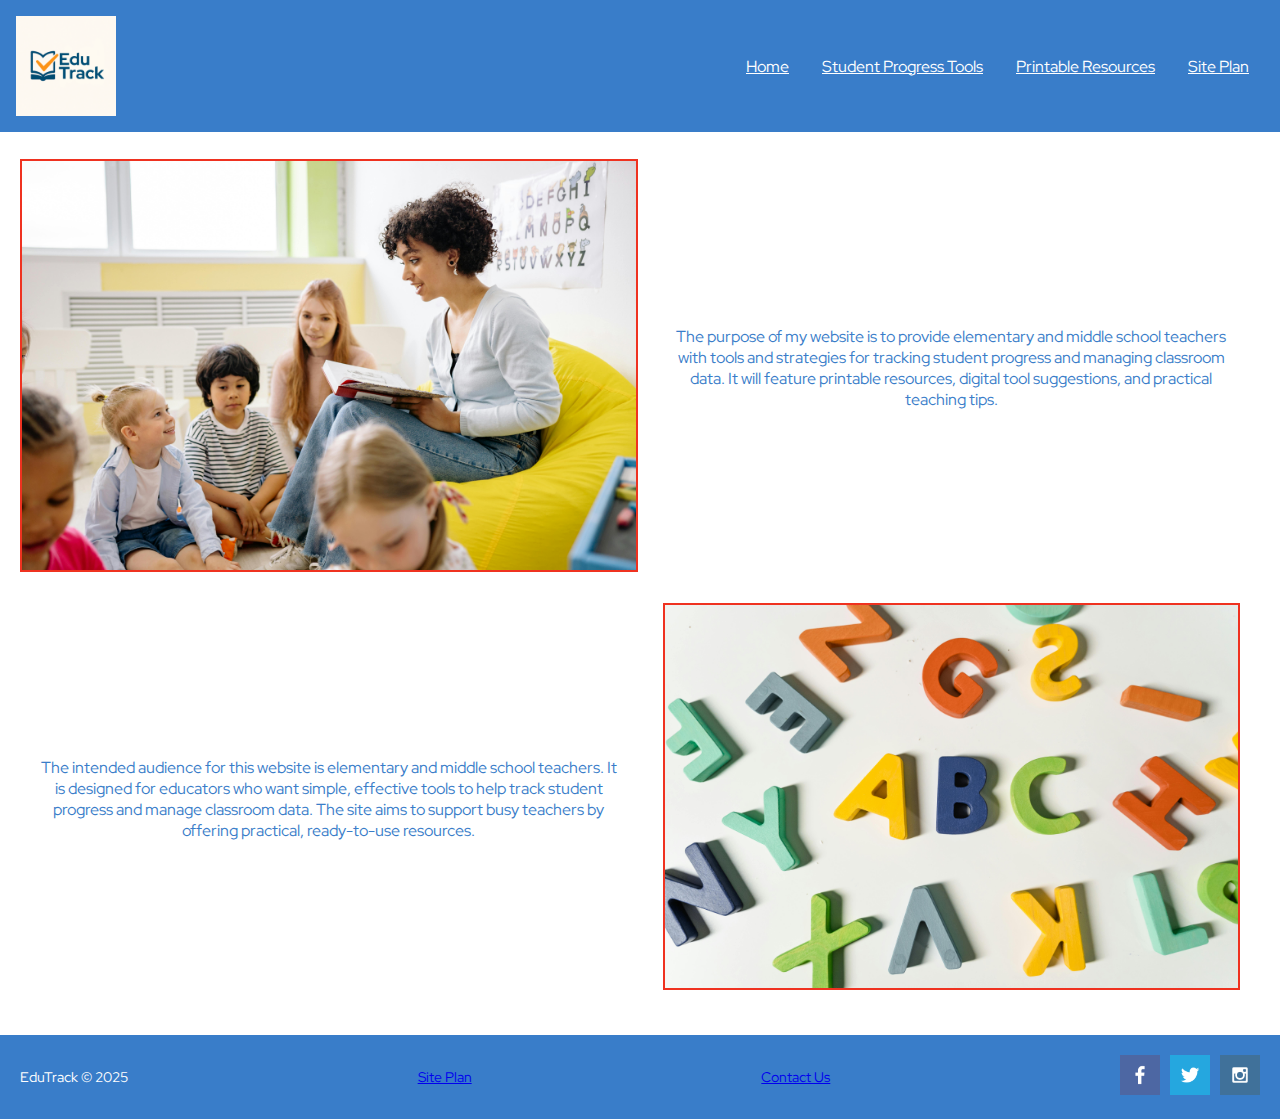
<file: dress4success/index.html>
<!DOCTYPE html>
<html lang="en"> 
<head>
    <style>
        .break {
            display: block;
        }
    </style>
<link rel="stylesheet" href="styles/style.css">
    <meta charset="utf-8">
    <meta name="viewport" content="width=device-width, initial-scale=1, shrink-to-fit=no">
    <title>Home</title>
    <link rel="icon" type="image/x-icon" href="images/book-logo-removebg-preview.png">
</head>
<body>
    <div id="content">
        <header>
            <img src="images/logo.png" alt="Logo">
            <nav>
              <a href="index.html">Home</a>
              <a href="student.html">Student Progress Tools</a>
              <a href="printable.html">Printable Resources</a>
              <a href="site-plan.html">Site Plan</a>
            </nav>
          </header>

          <div class="container">
            <div class="image-box top-left">
                <img src="images/woman-reading.jpg" alt="top left image"></div>
            <div class="text-box1">The purpose of my website is to provide elementary and middle school teachers with tools and strategies for tracking student progress and managing classroom data. It will feature printable resources, digital tool suggestions, and practical teaching tips.</div>
            <div class="text-box2">The intended audience for this website is elementary and middle school teachers. It is designed for educators who want simple, effective tools to help track student progress and manage classroom data. The site aims to support busy teachers by offering practical, ready-to-use resources.</div>
            <div class="image-box bottom-right">
                <img src="images/colorful-letters.jpg" alt="bottom right image">
              </div>
            </div>

          <footer>
            <p>EduTrack &copy; 2025</p>
            <p><a href="site-plan.html">Site Plan</a></p>
            <p><a href="#">Contact Us</a></p>
            <div class="social">
                <a href="https://facebook.com" target="_blank">
                    <img src="images/facebook.png" alt="fb icon">
                </a>
                <a href="https://twitter.com" target="_blank">
                    <img src="images/twitter.png" alt="twitter icon">
                </a>
                <a href="https://instagram.com" target="_blank">
                    <img src="images/instagram.png" alt="instagram icon">
                </a>
            </div>
        </footer>
        </body>
        </html>
</file>
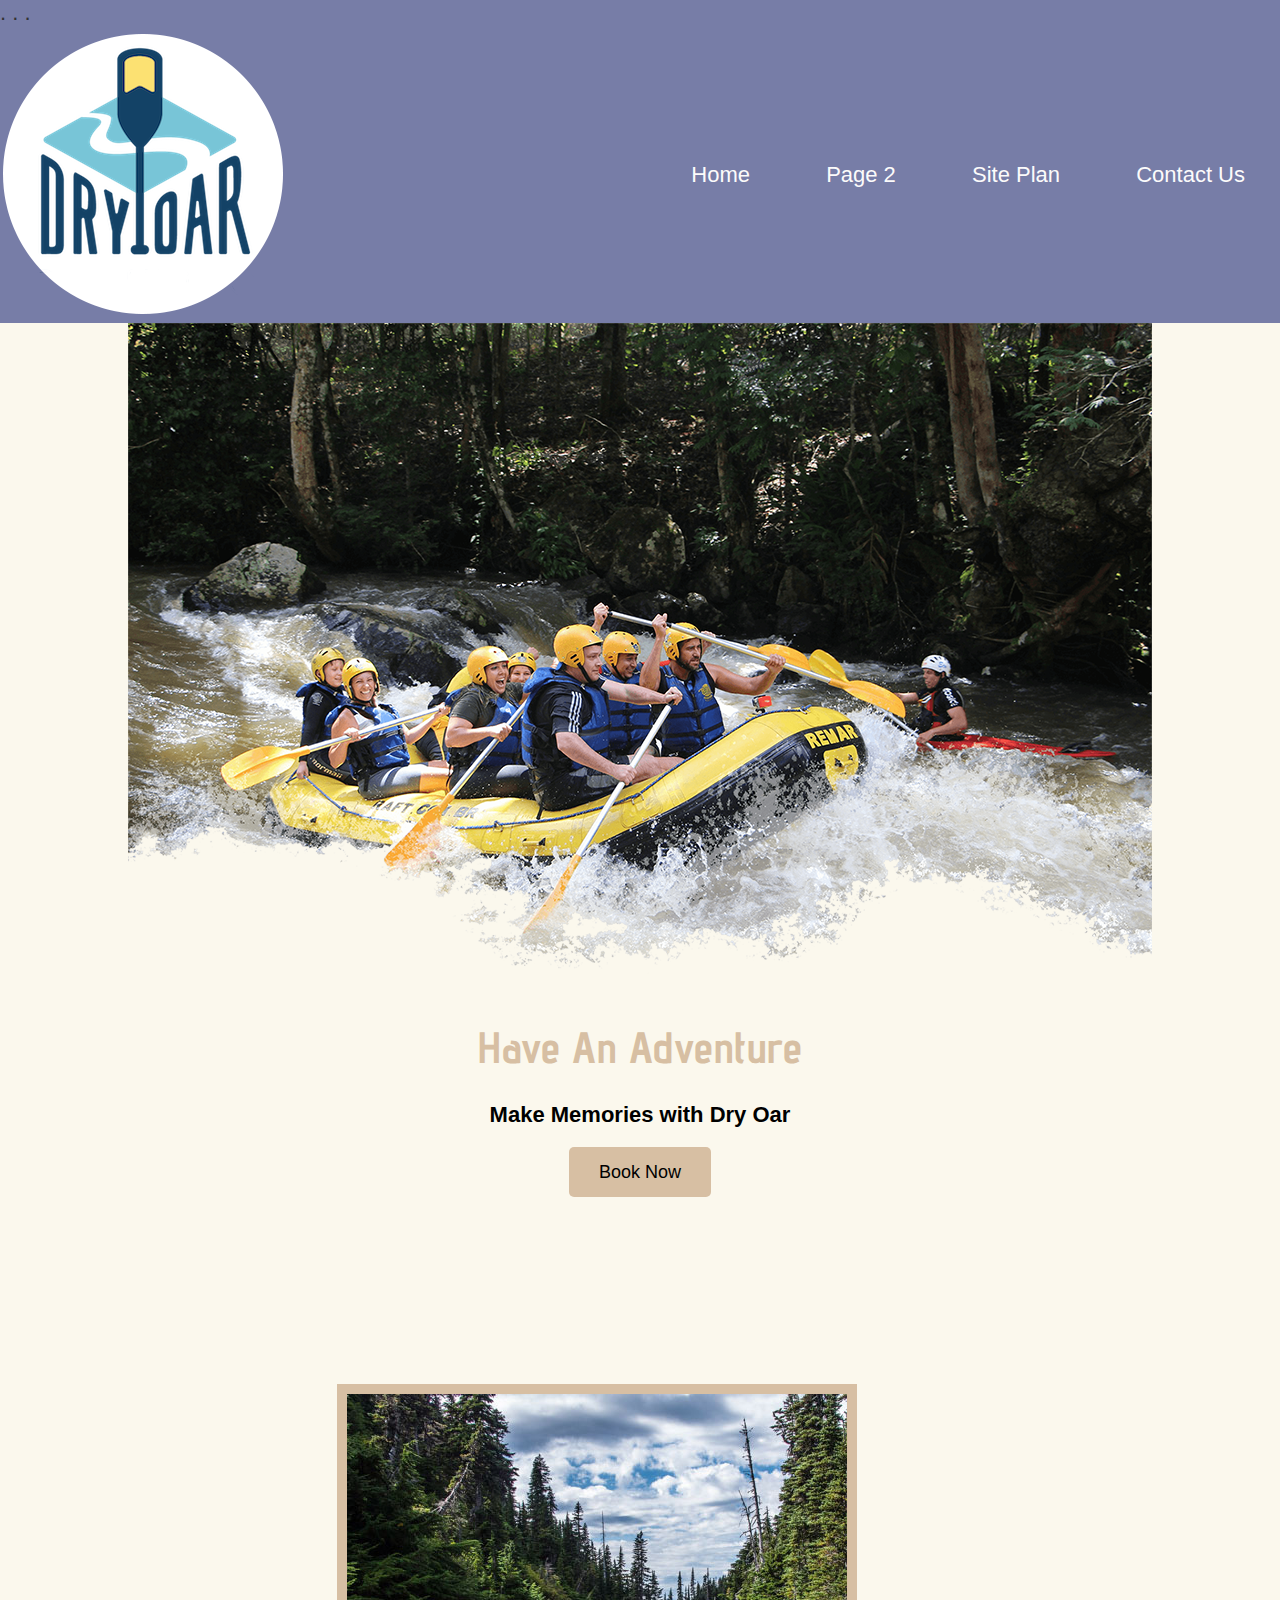
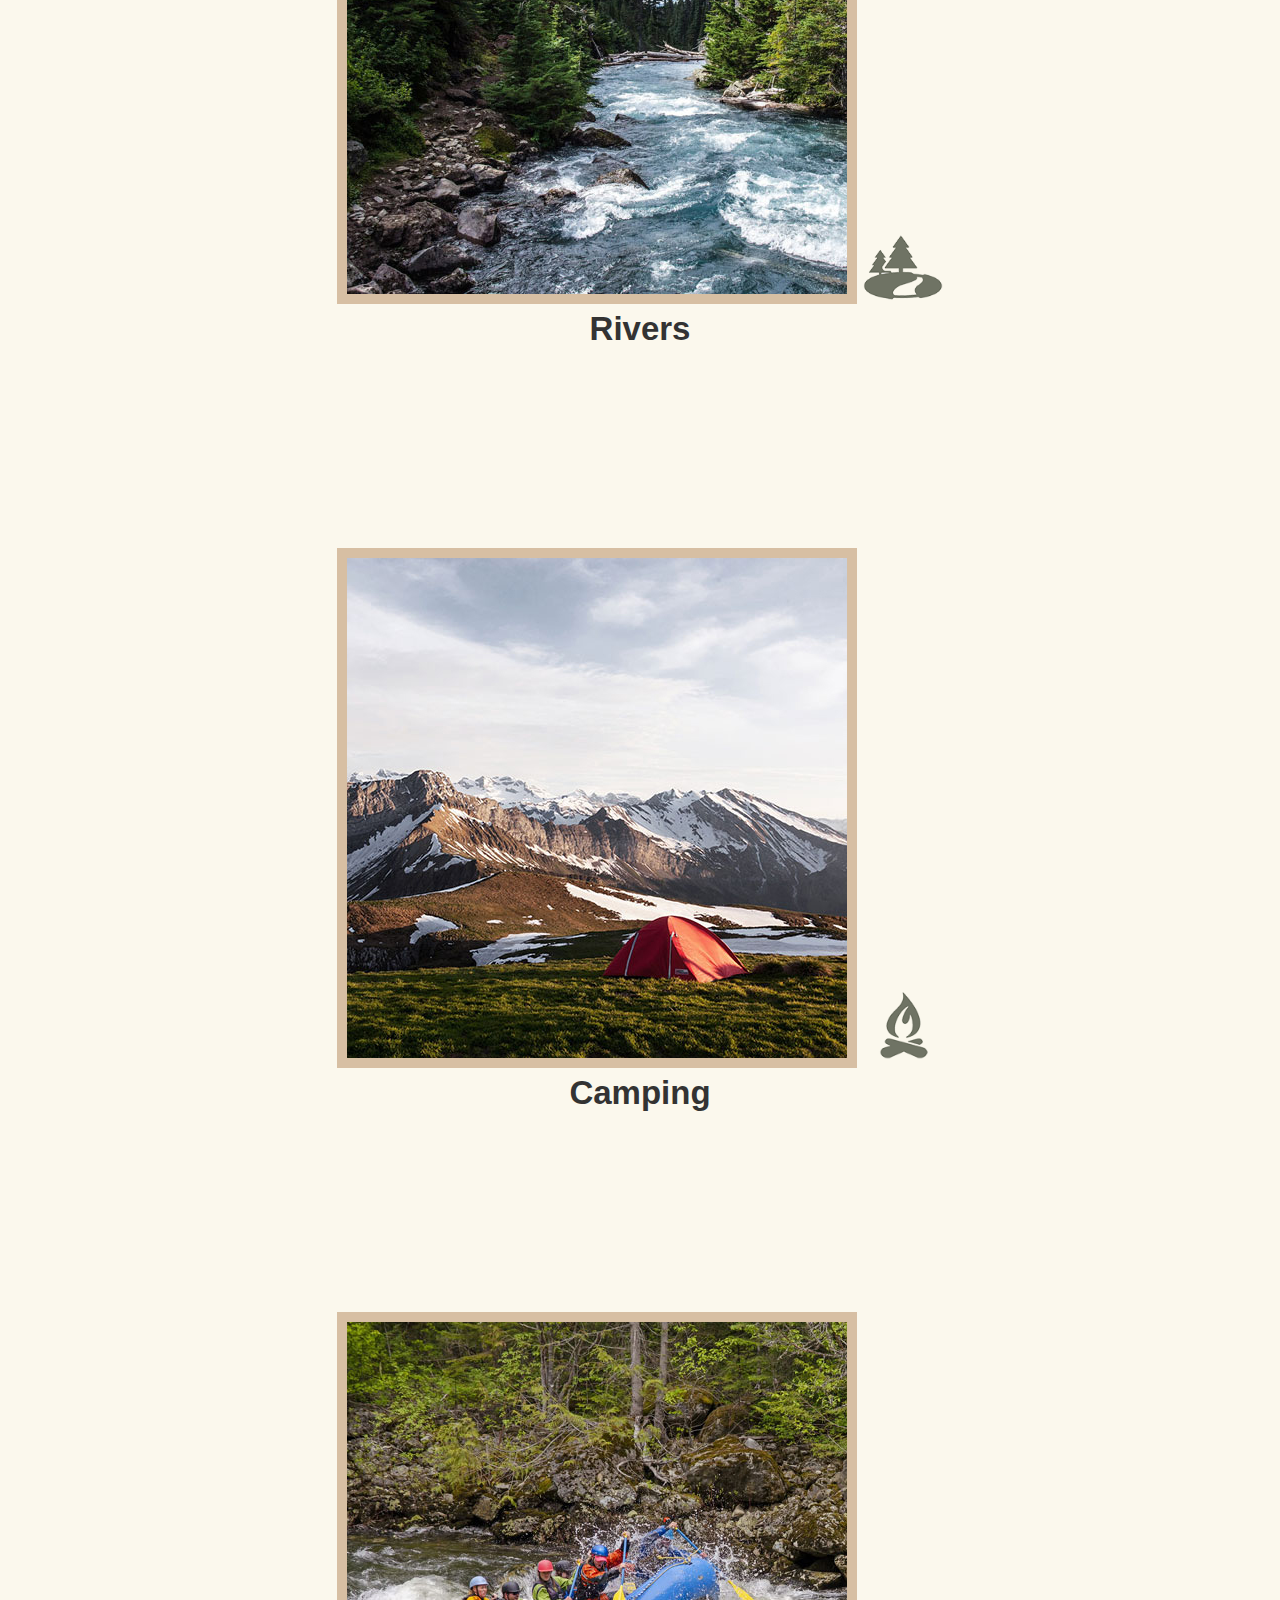
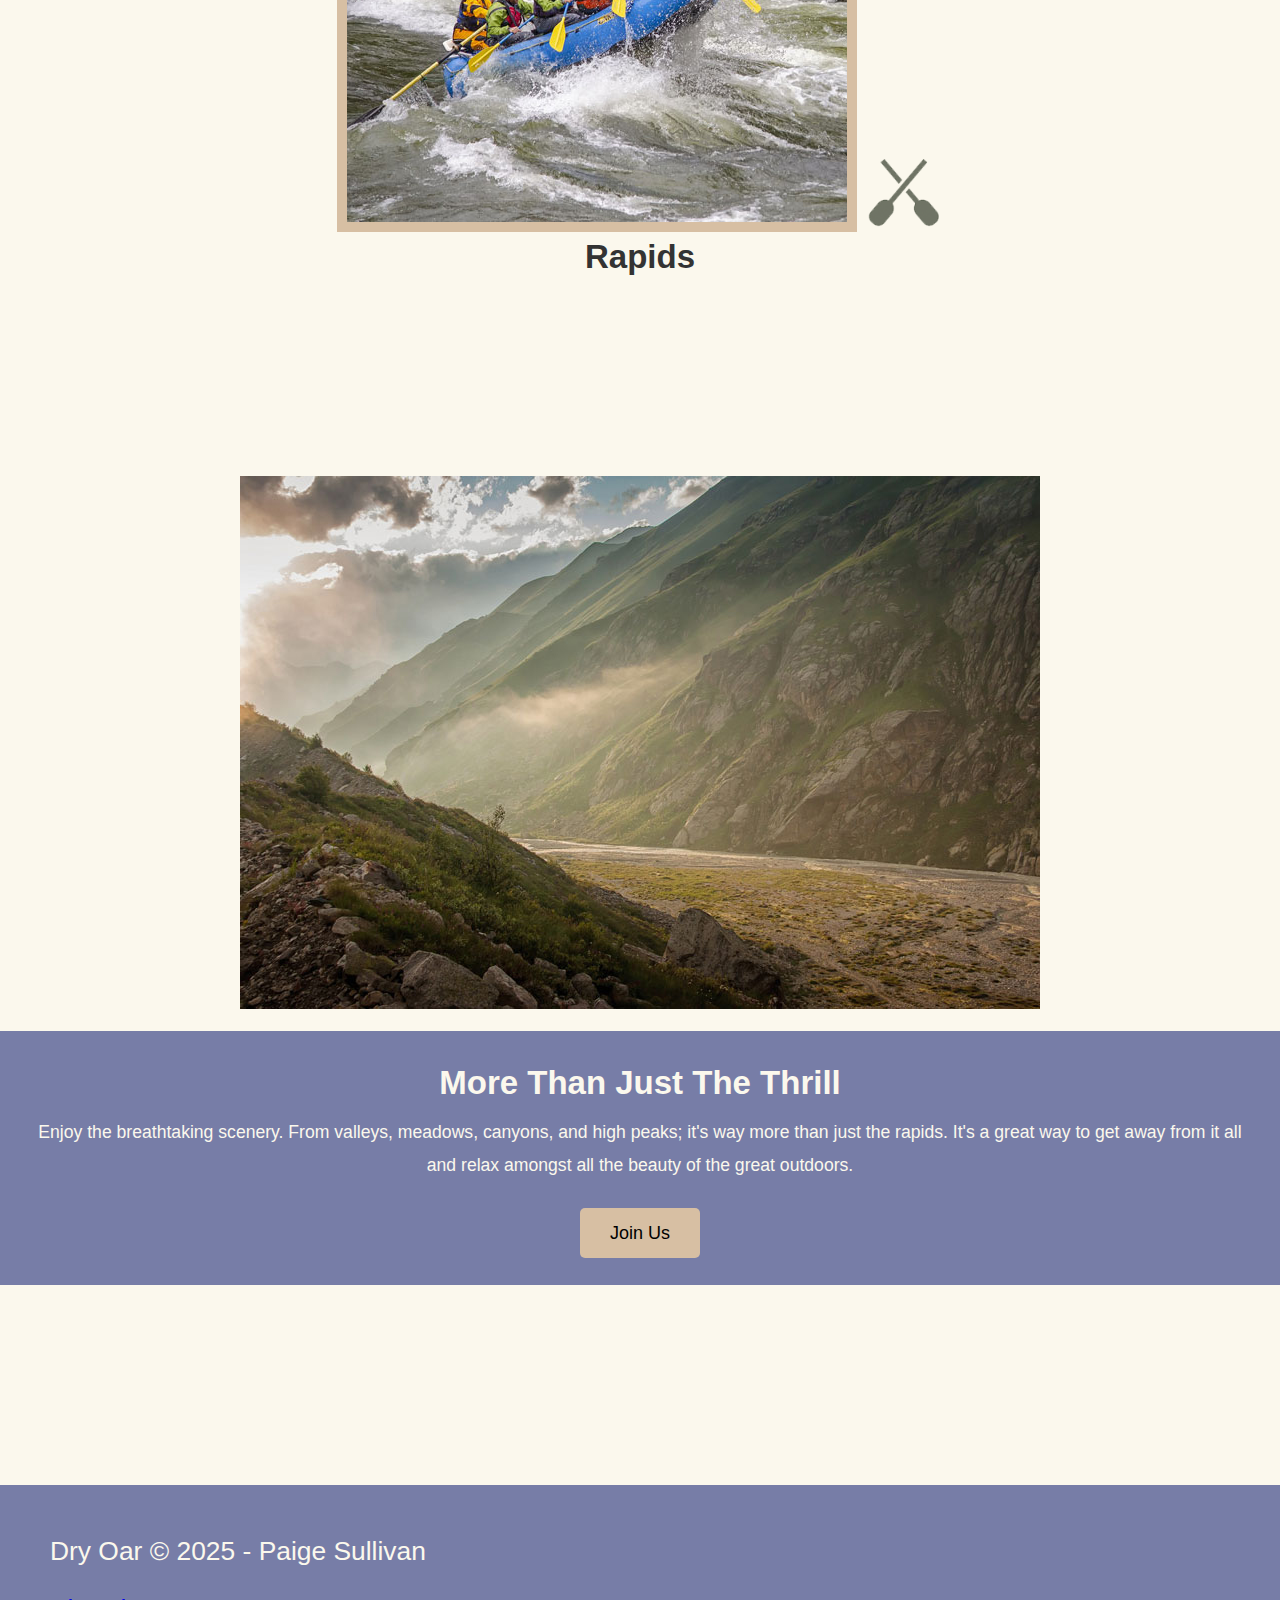
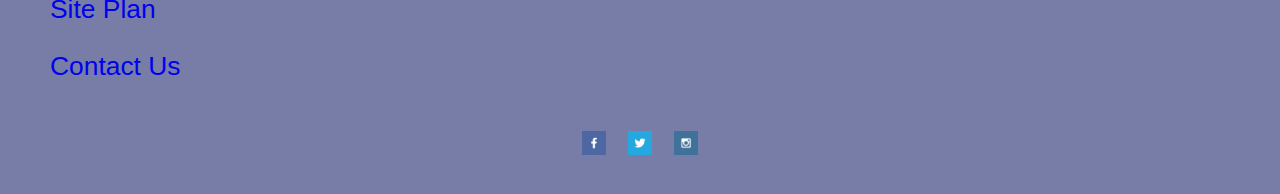
<file: wwr/index.html>
<!DOCTYPE html>
<html lang="en">
<head>
<link rel="stylesheet" href="styles/style.css">
    <meta charset="UTF-8">
    <meta name="viewport" content="width=device-width, initial-scale=1.0">
    <title>Document</title>
</head>
<body>
    <div id="content">
        <header>
    . . .
        </footer>
    </div>
</body>
    <header>
        <a id="logo_link" href="index.html">
            <img class="logo" src="images/logo.png" alt="Dry Oar Logo">
        </a>
        <nav>
            <a href="index.html">Home</a>
            <a href="#">Page 2</a>
            <a href="site-plan-rafting.html">Site Plan</a>
            <a href="contactus.html">Contact Us</a>
        </nav>
    </header>
    <div id="hero">
        <div id="hero-box">
            <img id="hero-img" src="images/hero.png" alt="People enjoying white water rafting">
        </div>
        <section id="hero-msg">
            <h1 class="home-title">Have An Adventure</h1>
            <h4>Make Memories with Dry Oar </h4>
            <div class='button-box'>
                <a class='book' href="contactus.html">Book Now</a>
            </div>
        </section>
    </div>
    <main class="home-grid">
        <section class="rivers-card">
            <img class="card-img" src="images/rivers.jpg" alt="river in forest">
            <img class="icon" src="images/river_icon.png" alt="river icon">
            <h2>Rivers</h2>
        </section>
        <section class="camping-card">
            <img class="card-img" src="images/camping.jpg" alt="tent in mountains">
            <img class="icon" src="images/fire_icon.png" alt="fire icon">
            <h2>Camping</h2>
        </section>
        <section class="rapids-card">
            <img class="card-img" src="images/rapids.jpg" alt="rafting boat">
            <img class="icon" src="images/oars.png" alt="oars icon">
            <h2>Rapids</h2>
        </section>
        <img class="mountains" src="images/mountains.jpg" alt="Misty mountains">
        <section class="msg">
            <h2>More Than Just The Thrill</h2>
            <p>Enjoy the breathtaking scenery. From valleys, meadows, canyons, and high peaks; it's way more than just the rapids. It's a great way to get away from it all and relax amongst all the beauty of the great outdoors. </p>
            <a class='join' href="rivers.html">Join Us</a>
    </section>
</main>
<footer>
    <p>Dry Oar &copy; 2025 - Paige Sullivan</p>
    <p><a href="site-plan-rafting.html">Site Plan</a></p>
    <p><a href="contactus.html">Contact Us</a></p>
    <div class="social">
        <a href="https://facebook.com" target="_blank">
            <img src="images/facebook.png" alt="fb icon">
        </a>
        <a href="https://twitter.com" target="_blank">
            <img src="images/twitter.png" alt="twitter icon">
        </a>
        <a href="https://instagram.com" target="_blank">
            <img src="images/instagram.png" alt="instagram icon">
        </a>
    </div>
</footer>
</body>
</html>
</file>
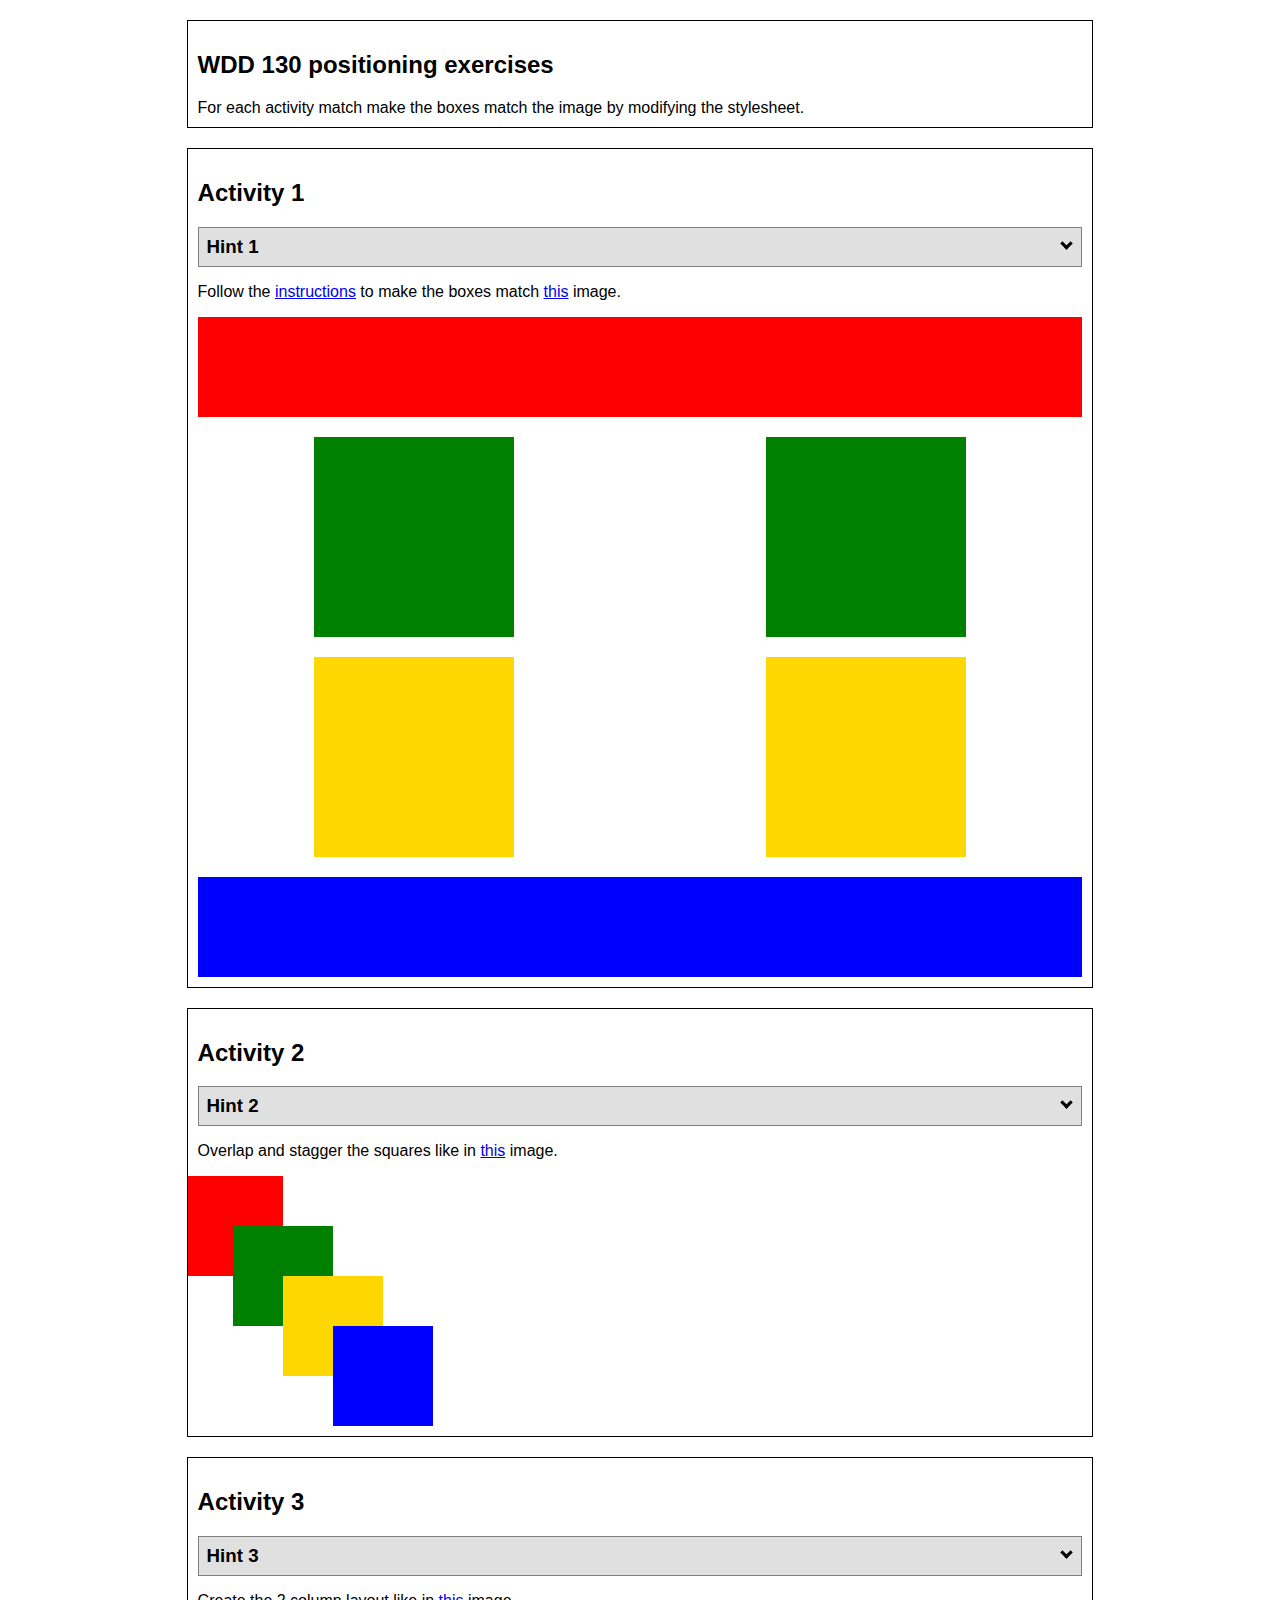
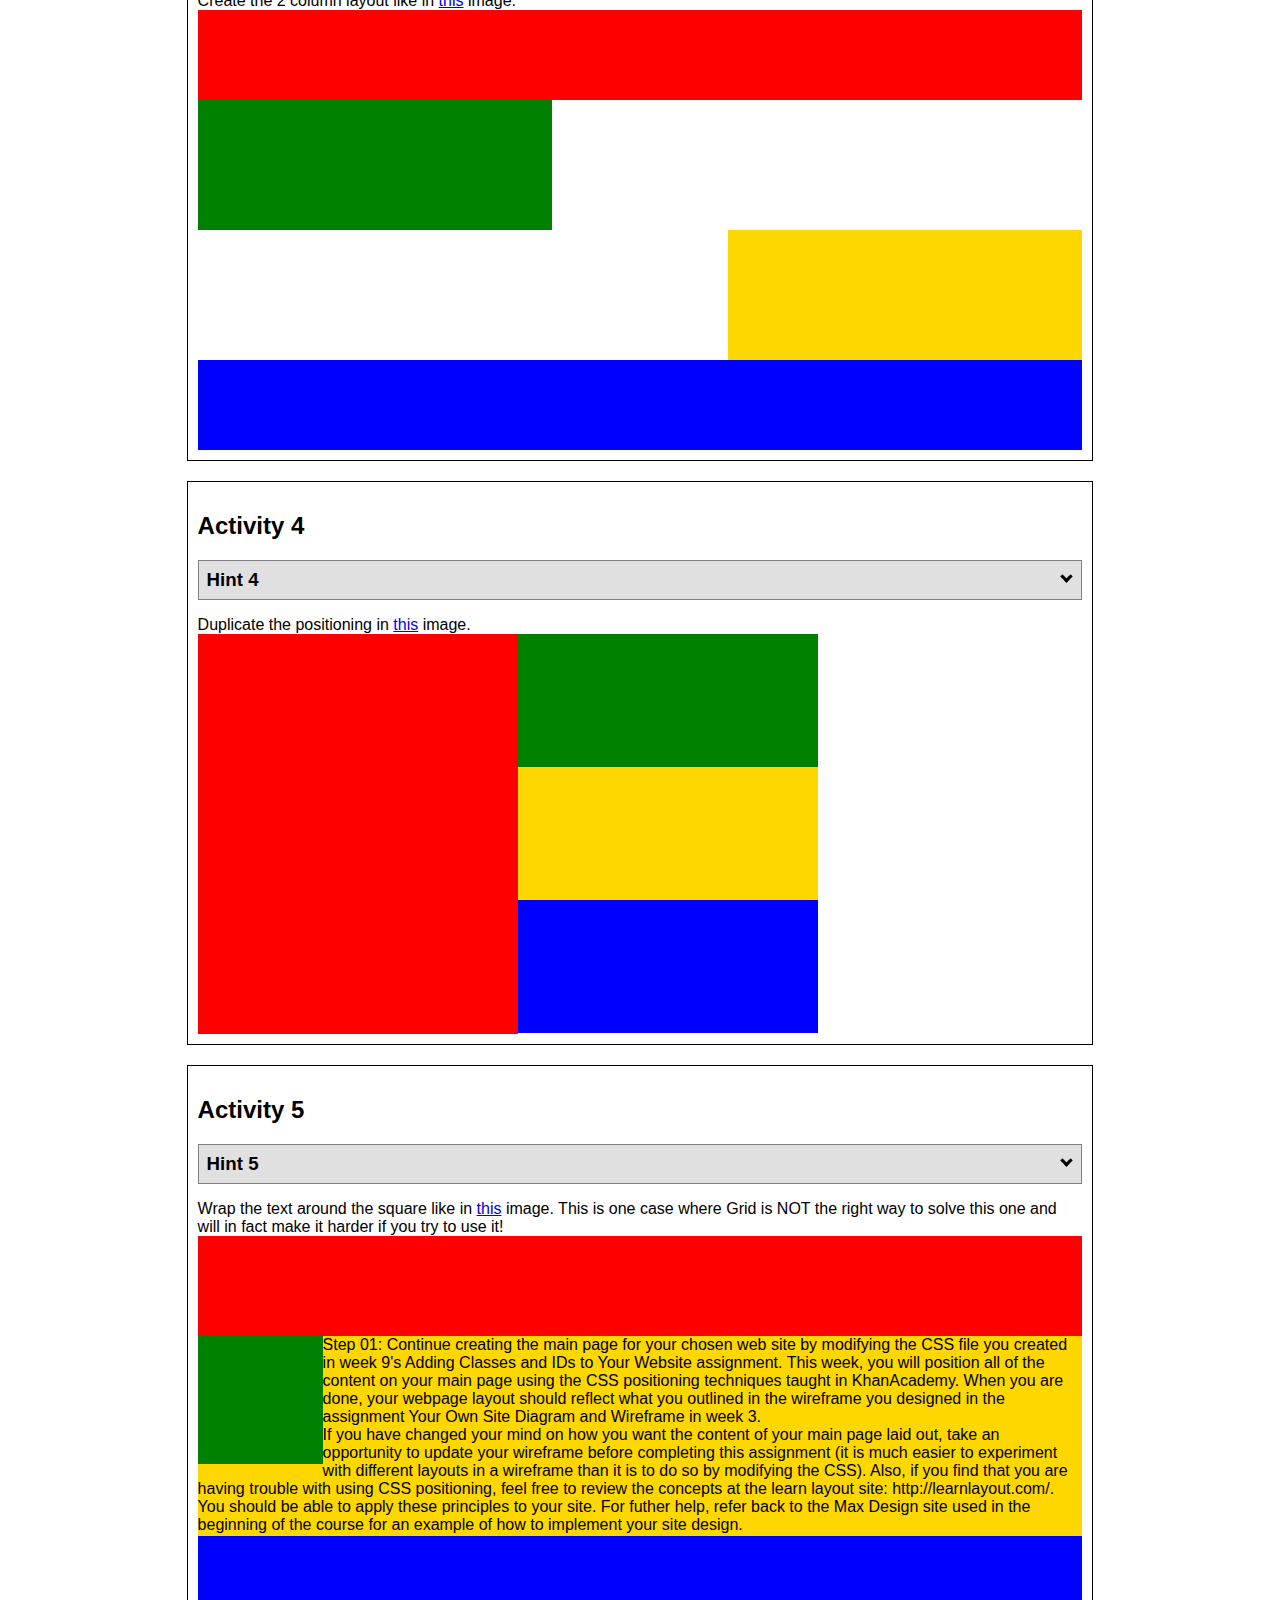
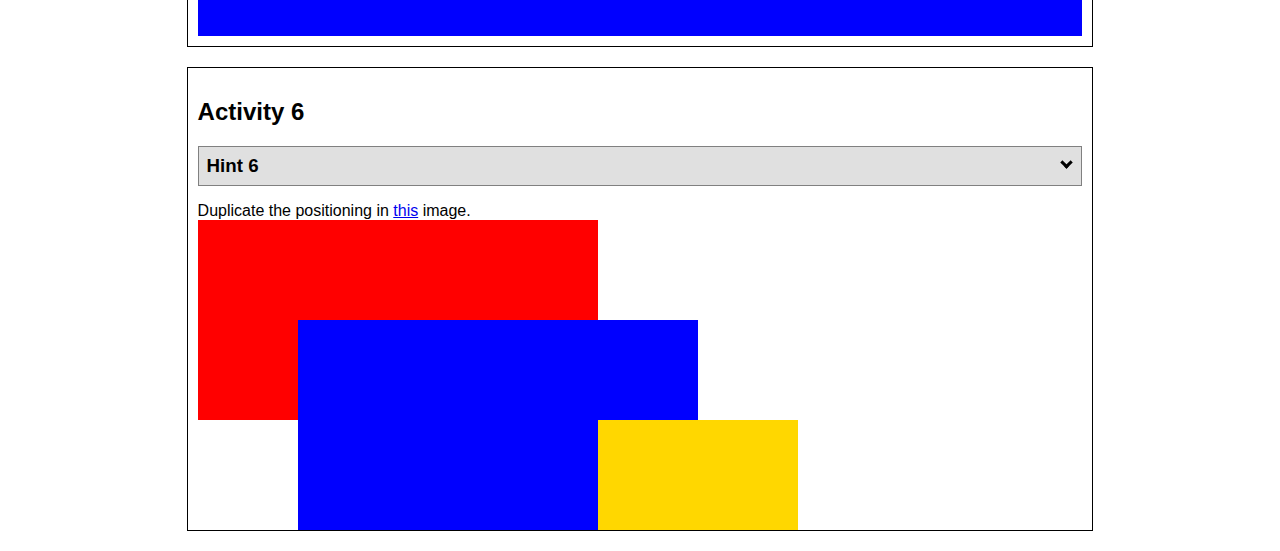
<file: positioning.html>
<!DOCTYPE html>
<html lang="en">
    <head>
    <!-- HTML - Name: positioning.html -->
    <title>Positioning Activity</title>
    <link rel="stylesheet" type="text/css" href="positionstyles.css" />
    </head>
    <body>
    <div class="activity">
        <h2>WDD 130 positioning exercises</h2>
        For each activity match make the boxes match the image by modifying the stylesheet.</div>
    <div class="activity">
        <h2>Activity 1</h2>
        <section class="hint"><input type="checkbox" ><i></i> <h3>Hint 1</h3><div><p>Check out the <a href="https://byui-wdd.github.io/wdd130/activities/css-positioning.html" target="_blank">activity instructions</a> in Ilearn!</p></div></section>
        <p>Follow the <a href="https://byui-wdd.github.io/wdd130/activities/css-positioning.html" target="_blank">instructions</a> to make the boxes match  <a href="https://byui-wdd.github.io/wdd130/images/example1.png" target="_blank">this</a> image.</p>
        <div class="content1" >
        <div class="red1" ></div>
        <div class="green1" ></div>
        <div class="green1" ></div>
        <div class="yellow1"></div>
        <div class="yellow1"></div>
        <div class="blue1"></div>
        </div>
    </div>
    <div class="activity">
        <h2>Activity 2</h2>
        <section class="hint"><input type="checkbox" > <h3>Hint 2</h3><i></i><div><p>Remember that the best way to shift elements around slightly on the page is with Margins.  You could also use Grid.  Either would work for this. If you choose margin remember that you can use a <em>negative</em> margin. (ie margin-top: -20px;)</p><h4>Properties used:</h4><ul><li>margin-top, margin-left</li><li>...or...</li><li>grid-template-columns: 50px 50px 50px 50px 50px</li></ul></div></section>
        <p>Overlap and stagger the squares like in <a href="https://byui-wdd.github.io/wdd130/images/example2.png" target="_blank">this</a> image.</p>
        <div class="content2" >
        <div class="red2" ></div>
        <div class="green2" ></div>
        <div class="yellow2"></div>
        <div class="blue2"></div>
        </div>
    </div>
    <div class="activity">
        <h2>Activity 3</h2>
        <section class="hint"><input type="checkbox" > <h3>Hint 3</h3><i></i><div><p>This one is going to be best solved with CSS Grid. Remember to make the boxes the right width first...then start moving them around. </p><h4>Properties used:</h4><ul><li>display:grid;</li><li>grid-template-columns:</li><li>grid-column-gap:</li>
        <li>grid-column:</li>  </ul></div></section>
        Create the 2 column layout like in <a href="https://byui-wdd.github.io/wdd130/images/example3.png" target="_blank">this</a>  image.
        <div class="content3" >
        <div class="red3" ></div>
        <div class="green3" ></div>
        <div class="yellow3"></div>
        <div class="blue3"></div>
        </div>
    </div>
    <div class="activity">
        <h2>Activity 4</h2>
        <section class="hint"><input type="checkbox" > <h3>Hint 4</h3><i></i><div><p>For the others we have been primarily concerned with width. For this one you will need to adjust height as well. </p><h4>Properties used:</h4><ul><li>display:grid;</li><li>grid-template-columns:</li><li>grid-row:</li></ul></div></section>
        Duplicate the positioning in <a href="https://byui-wdd.github.io/wdd130/images/example4.png" target="_blank">this</a> image. 
        <div class="content4" >
        <div class="red4" ></div>
        <div class="green4" ></div>
        <div class="yellow4"></div>
        <div class="blue4"></div>
        </div>
    </div>

    <div class="activity">
        <h2>Activity 5</h2>
        <section class="hint"><input type="checkbox" > <h3>Hint 5</h3><i></i><div><p>Grid is <strong>not</strong> the right way to do this.  In fact there is only one way to really do that...and that is with float. Remember that we float the thing we want the text to wrap around.  Also remember to start by making all the shapes the right size and shape.</p><h4>Properties used:</h4><ul><li>float: left;</li></ul></div></section>
        Wrap the text around the square like in <a href="https://byui-wdd.github.io/wdd130/images/example5.png" target="_blank">this</a> image. This is one case where Grid is NOT the right way to solve this one and will in fact make it harder if you try to use it!
        <div class="content5" >
        <div class="red5" ></div>
        <div class="green5" ></div>
        <div class="yellow5">Step 01: Continue creating the main page for your chosen web site by modifying the CSS file you created in week 9's Adding Classes and IDs to Your Website assignment. This week, you will position all of the content on your main page using the CSS positioning techniques taught in KhanAcademy. When you are done, your webpage layout should reflect what you outlined in the wireframe you designed in the assignment Your Own Site Diagram and Wireframe in week 3. <br />
            If you have changed your mind on how you want the content of your main page laid out, take an opportunity to update your wireframe before completing this assignment (it is much easier to experiment with different layouts in a wireframe than it is to do so by modifying the CSS). Also, if you find that you are having trouble with using CSS positioning, feel free to review the concepts at the learn layout site: http://learnlayout.com/. You should be able to apply these principles to your site. For futher help, refer back to the Max Design site used in the beginning of the course for an example of how to implement your site design.</div>
        <div class="blue5"></div>
        </div>
    </div>
    <div class="activity">
        <h2>Activity 6</h2>
        <section class="hint"><input type="checkbox" > <h3>Hint 6</h3><i></i><div><p>This one is all about visualizing the grid behind the layout. If you are having a hard time doing that first: all the sizes are even multiples of 100, and second here is another example with the lines drawn: <a href="https://byui-wdd.github.io/wdd130/images/example6-hint.png" target="_blank">example 6 with lines</a>. For this one you will find it easiest if you use px for the column width. You can also use <kbd>z-index</kbd> to control the element layering.    </p><h4>Properties used:</h4><ul><li>display:grid;</li><li>grid-template-columns:</li><li>grid-column:</li><li>grid-row:</li><li><a href="https://www.w3schools.com/cssref/pr_pos_z-index.asp" target="_blank">z-index:</a></li></ul></div></section>
        Duplicate the positioning in <a href="https://byui-wdd.github.io/wdd130/images/example6.png" target="_blank">this</a> image.
        <div class="content6" >
        <div class="red6" ></div>
        <div class="green6" ></div>
        <div class="yellow6"></div>
        <div class="blue6"></div>
        </div>
    </div>
    </body>
</html>
</file>
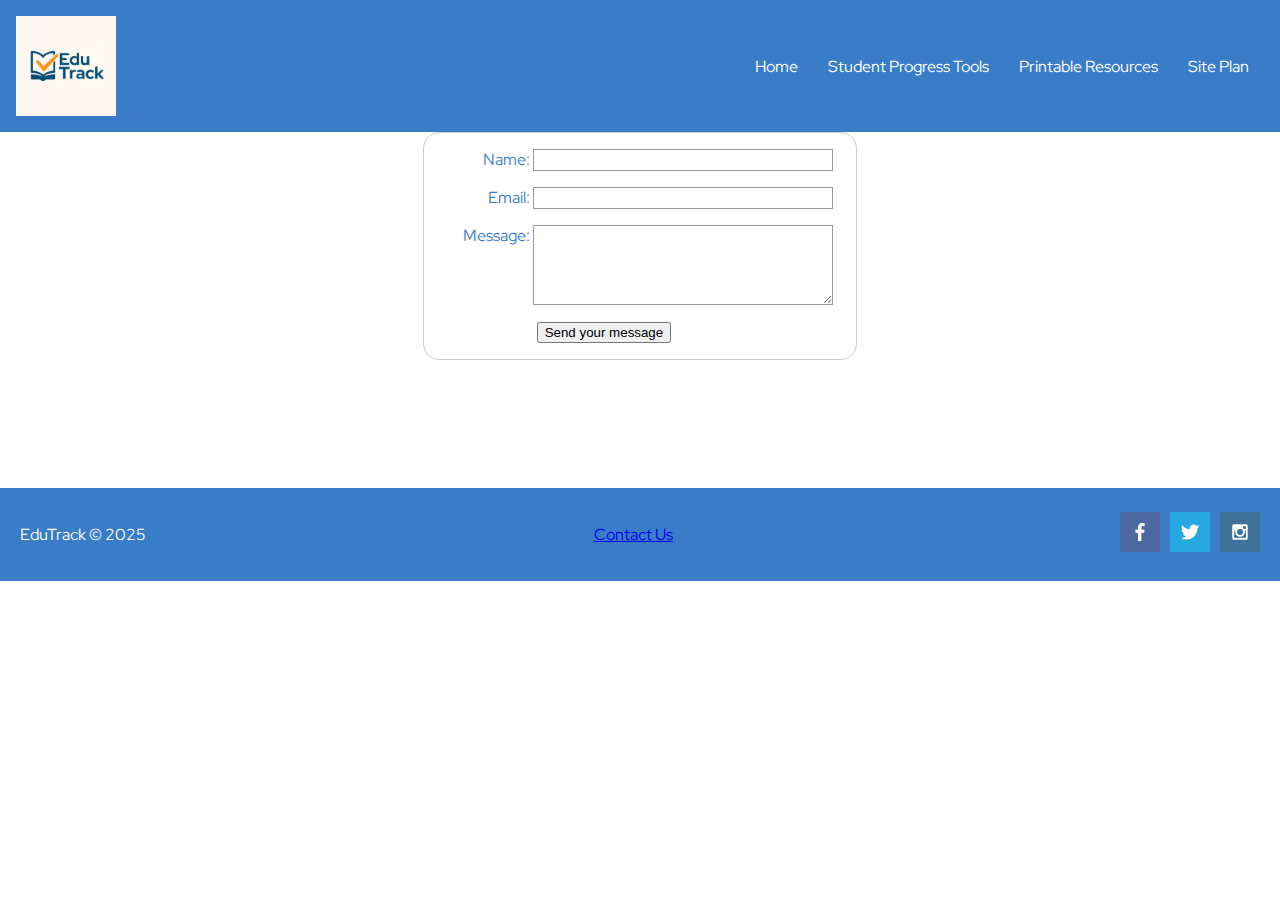
<file: dress4success/contactus.html>
<!DOCTYPE html>
<html lang="en"> 
<head>
    <style>
        .break {
            display: block;
        }
    </style>
<link rel="stylesheet" href="styles/contactus.css">
    <meta charset="utf-8">
    <meta name="viewport" content="width=device-width, initial-scale=1, shrink-to-fit=no">
    <title>Contact Us</title>
    <link rel="icon" type="image/x-icon" href="images/book-logo-removebg-preview.png">
</head>
<body>
    <div id="content">
        <header>
            <img src="images/logo.png" alt="Logo">
            <nav>
              <a href="index.html">Home</a>
              <a href="student.html">Student Progress Tools</a>
              <a href="printable.html">Printable Resources</a>
              <a href="site-plan.html">Site Plan</a>
            </nav>
          </header>
          </div>

          <div id="feedback"></div>
          <form action="#" method="post">
            <div>
              <label for="name">Name:</label>
              <input type="text" id="name" name="user_name" />
            </div>
          
            <div>
              <label for="mail">Email:</label>
              <input type="email" id="mail" name="user_email" />
            </div>
          
            <div>
              <label for="msg">Message:</label>
              <textarea id="msg" name="user_message"></textarea>
            </div>
          
            <div class="button">
              <button type="submit">Send your message</button>
            </div>
          </form>
          <script>
            // get the feedback div element so we can do something with it.
            const feedbackElement = document.getElementById('feedback');
            // get the form so we can read what was entered in it.
            const formElement = document.forms[0];
            // add a 'listener' to wait for a submission of our form. When that happens run the code below.
            formElement.addEventListener('submit', function(e) {
                // stop the form from doing the default action.
                e.preventDefault();
                // set the contents of our feedback element to a message letting the user know the form was submitted successfully. Notice that we pull the name that was entered in the form to personalize the message!
                feedbackElement.innerHTML = 'Hello '+ formElement.user_name.value +'! Thank you for your message. We will get back with you as soon as possible!';
                // make the feedback element visible.
                feedbackElement.style.display = "block";
                // add a class to move everything down so our message doesn't cover it.
                document.body.classList.toggle('moveDown');
            });
        </script>
          <main>

          </main>

          <footer>
            <p>EduTrack &copy; 2025</p>
            <p><a href="contactus.html">Contact Us</a></p>
            <div class="social">
                <a href="https://facebook.com" target="_blank">
                    <img src="images/facebook.png" alt="fb icon">
                </a>
                <a href="https://twitter.com" target="_blank">
                    <img src="images/twitter.png" alt="twitter icon">
                </a>
                <a href="https://instagram.com" target="_blank">
                    <img src="images/instagram.png" alt="instagram icon">
                </a>
            </div>
        </footer>
        </body>
        </html>
</file>
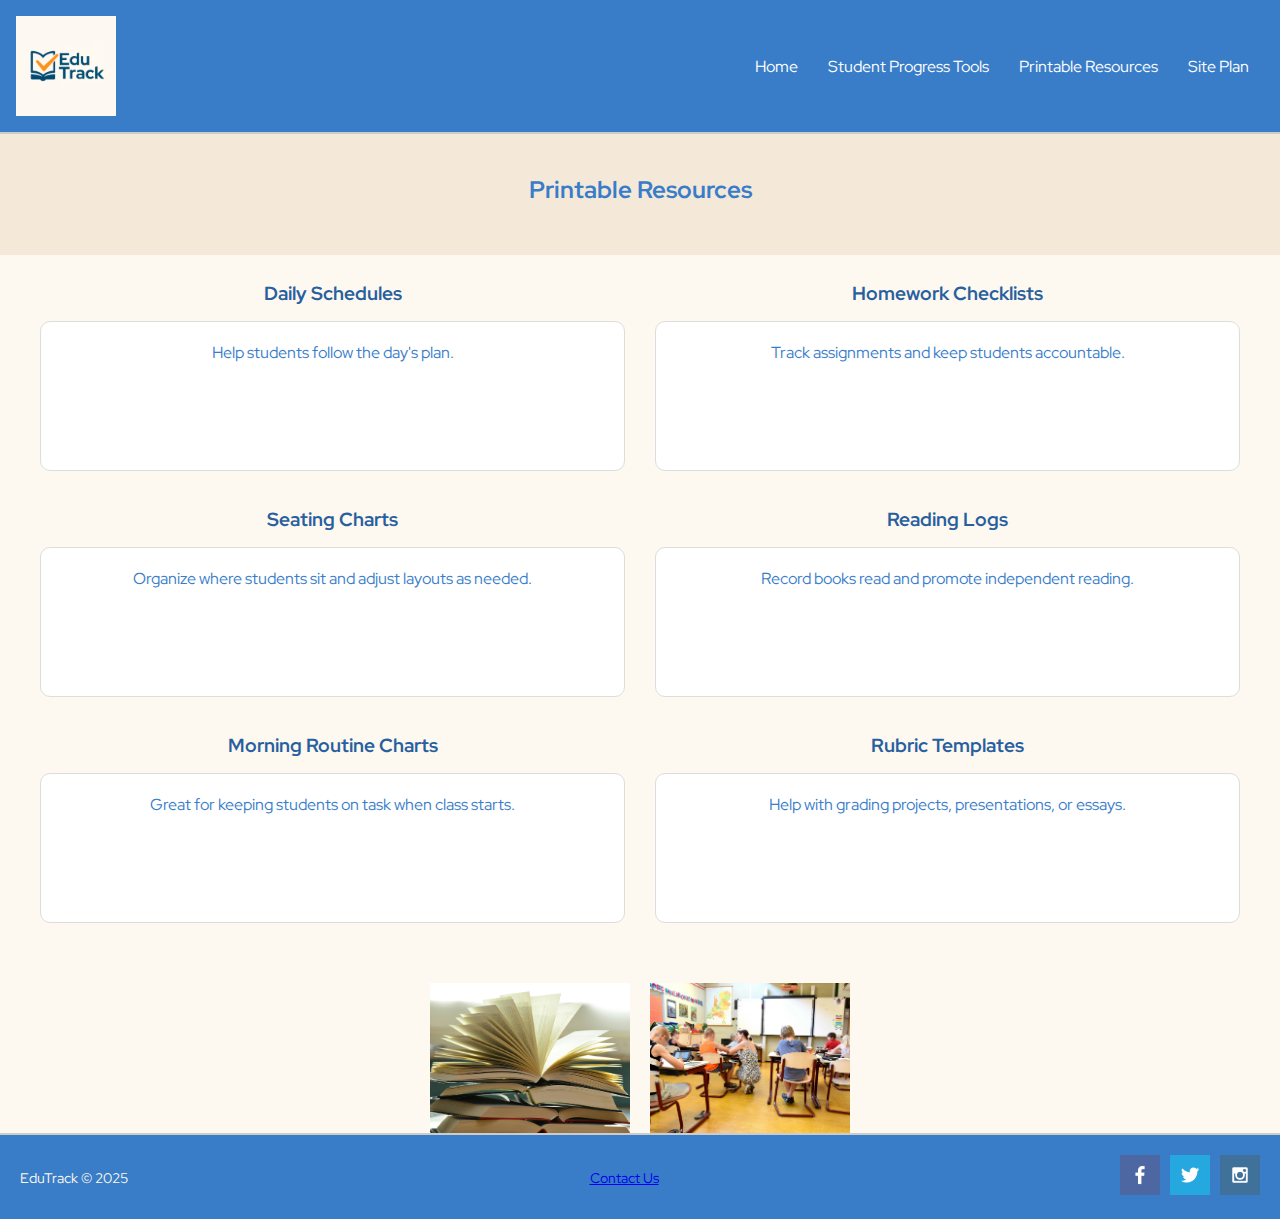
<file: dress4success/printable.html>
<!DOCTYPE html>
<html lang="en"> 
<head>
<link rel="stylesheet" href="styles/print.css">
    <meta charset="utf-8">
    <meta name="viewport" content="width=device-width, initial-scale=1, shrink-to-fit=no">
    <title>Printable Resources</title>
    <link rel="icon" type="image/x-icon" href="images/book-logo-removebg-preview.png">

</head>
<body>
    <div id="content">
        <header>
            <img src="images/logo.png" alt="Logo">
            <nav>
              <a href="index.html">Home</a>
              <a href="student.html">Student Progress Tools</a>
              <a href="printable.html">Printable Resources</a>
              <a href="site-plan.html">Site Plan</a>
            </nav>
          </header>
          </div>
          
          <section class="banner">
            <h2>Printable Resources</h2>
          </section>
        
          <section class="resources">
            <div class="resource">
              <h1>Daily Schedules</h1>
              <div class="resource-box">Help students follow the day's plan.</div>
            </div>
            <div class="resource">
              <h1>Homework Checklists</h1>
              <div class="resource-box">Track assignments and keep students accountable.</div>
            </div>
            <div class="resource">
              <h1>Seating Charts</h1>
              <div class="resource-box">Organize where students sit and adjust layouts as needed.</div>
            </div>
            <div class="resource">
              <h1>Reading Logs</h1>
              <div class="resource-box">Record books read and promote independent reading.</div>
            </div>
            <div class="resource">
              <h1>Morning Routine Charts</h1>
              <div class="resource-box">Great for keeping students on task when class starts.</div>
            </div>
            <div class="resource">
              <h1>Rubric Templates</h1>
              <div class="resource-box">Help with grading projects, presentations, or essays.</div>
            </div>
          </section>

          <div class="image-row">
            <img src="images/books.jpg" alt="books on a table"
            class="centered-image">
            <img src="images/children-sitting.jpg" alt="children sitting in a classroom"
            class="centered-image">
          </div>

          <footer class="">
            <p>EduTrack &copy; 2025</p>
            <p><a href="contactus.html">Contact Us</a></p>
            <div class="social">
                <a href="https://facebook.com" target="_blank">
                    <img src="images/facebook.png" alt="fb icon">
                </a>
                <a href="https://twitter.com" target="_blank">
                    <img src="images/twitter.png" alt="twitter icon">
                </a>
                <a href="https://instagram.com" target="_blank">
                    <img src="images/instagram.png" alt="instagram icon">
                </a>
            </div>
        </footer>
        </body>
        </html>
</file>
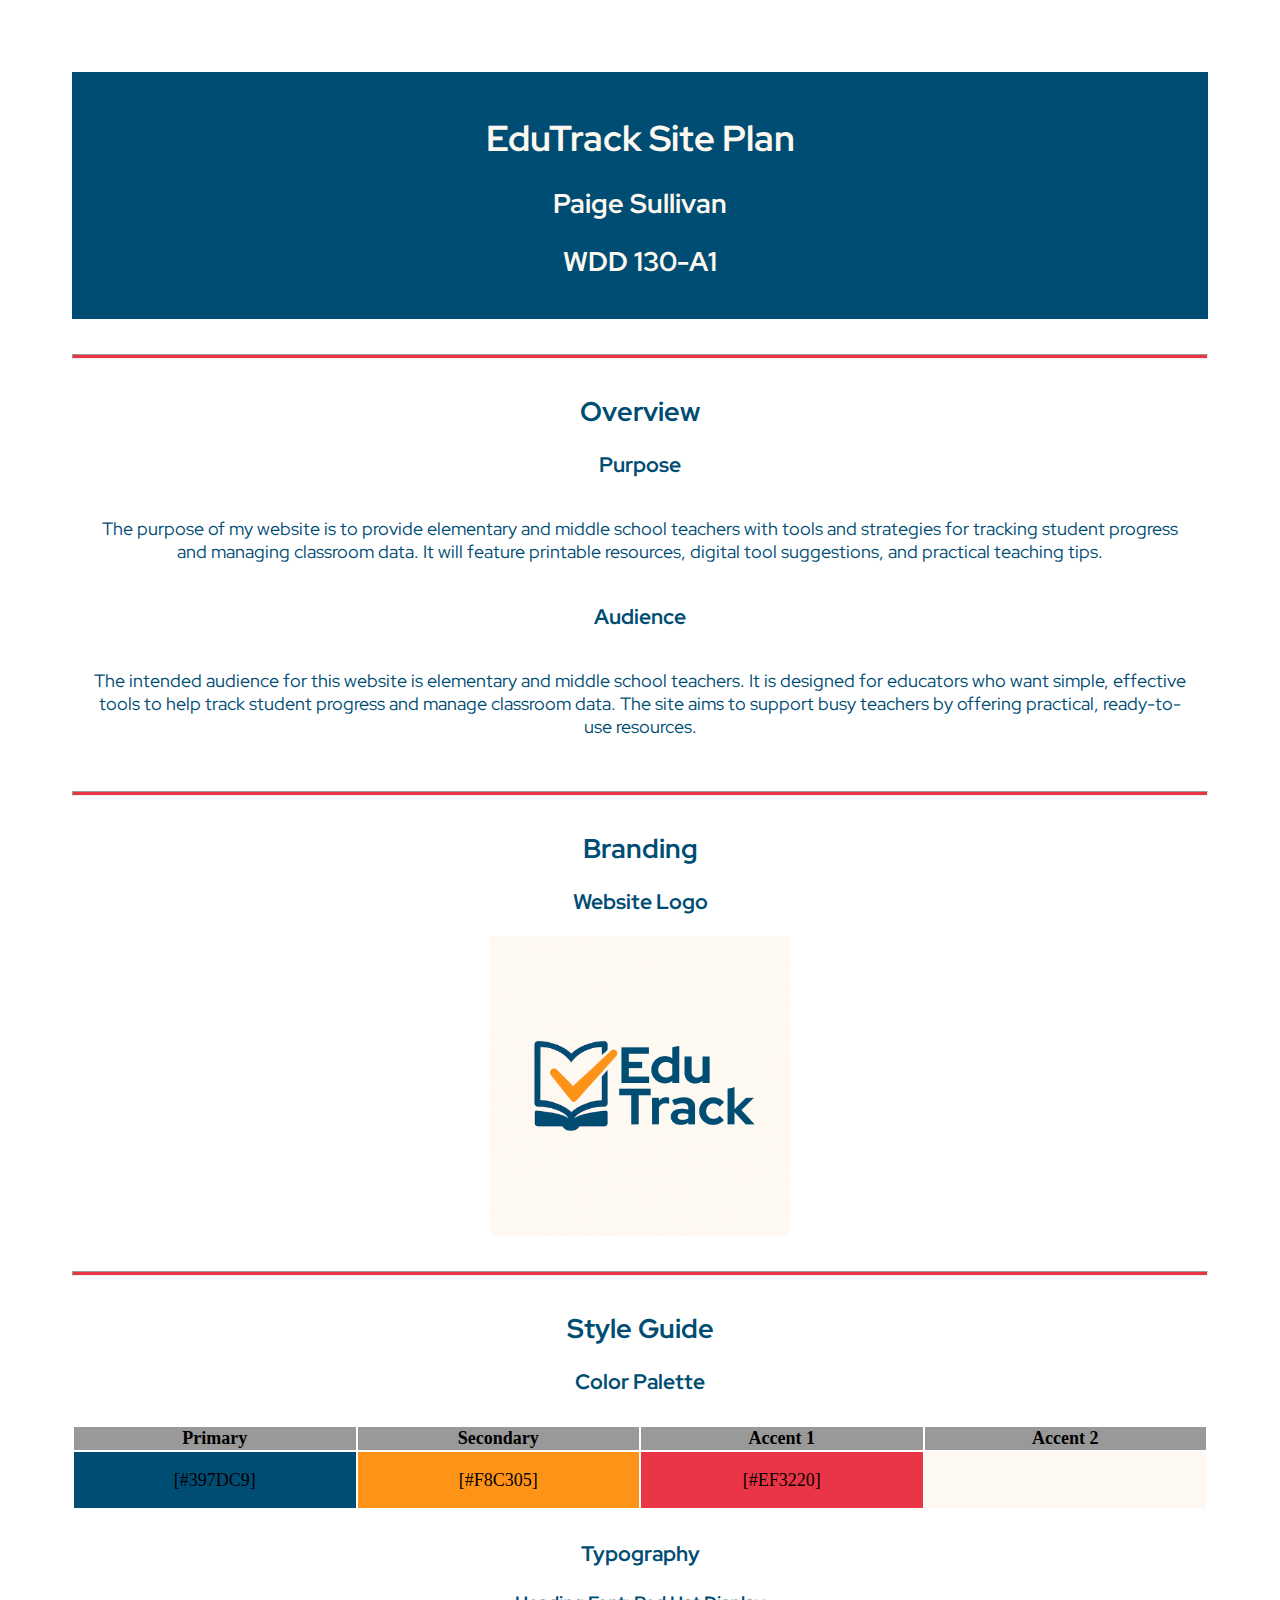
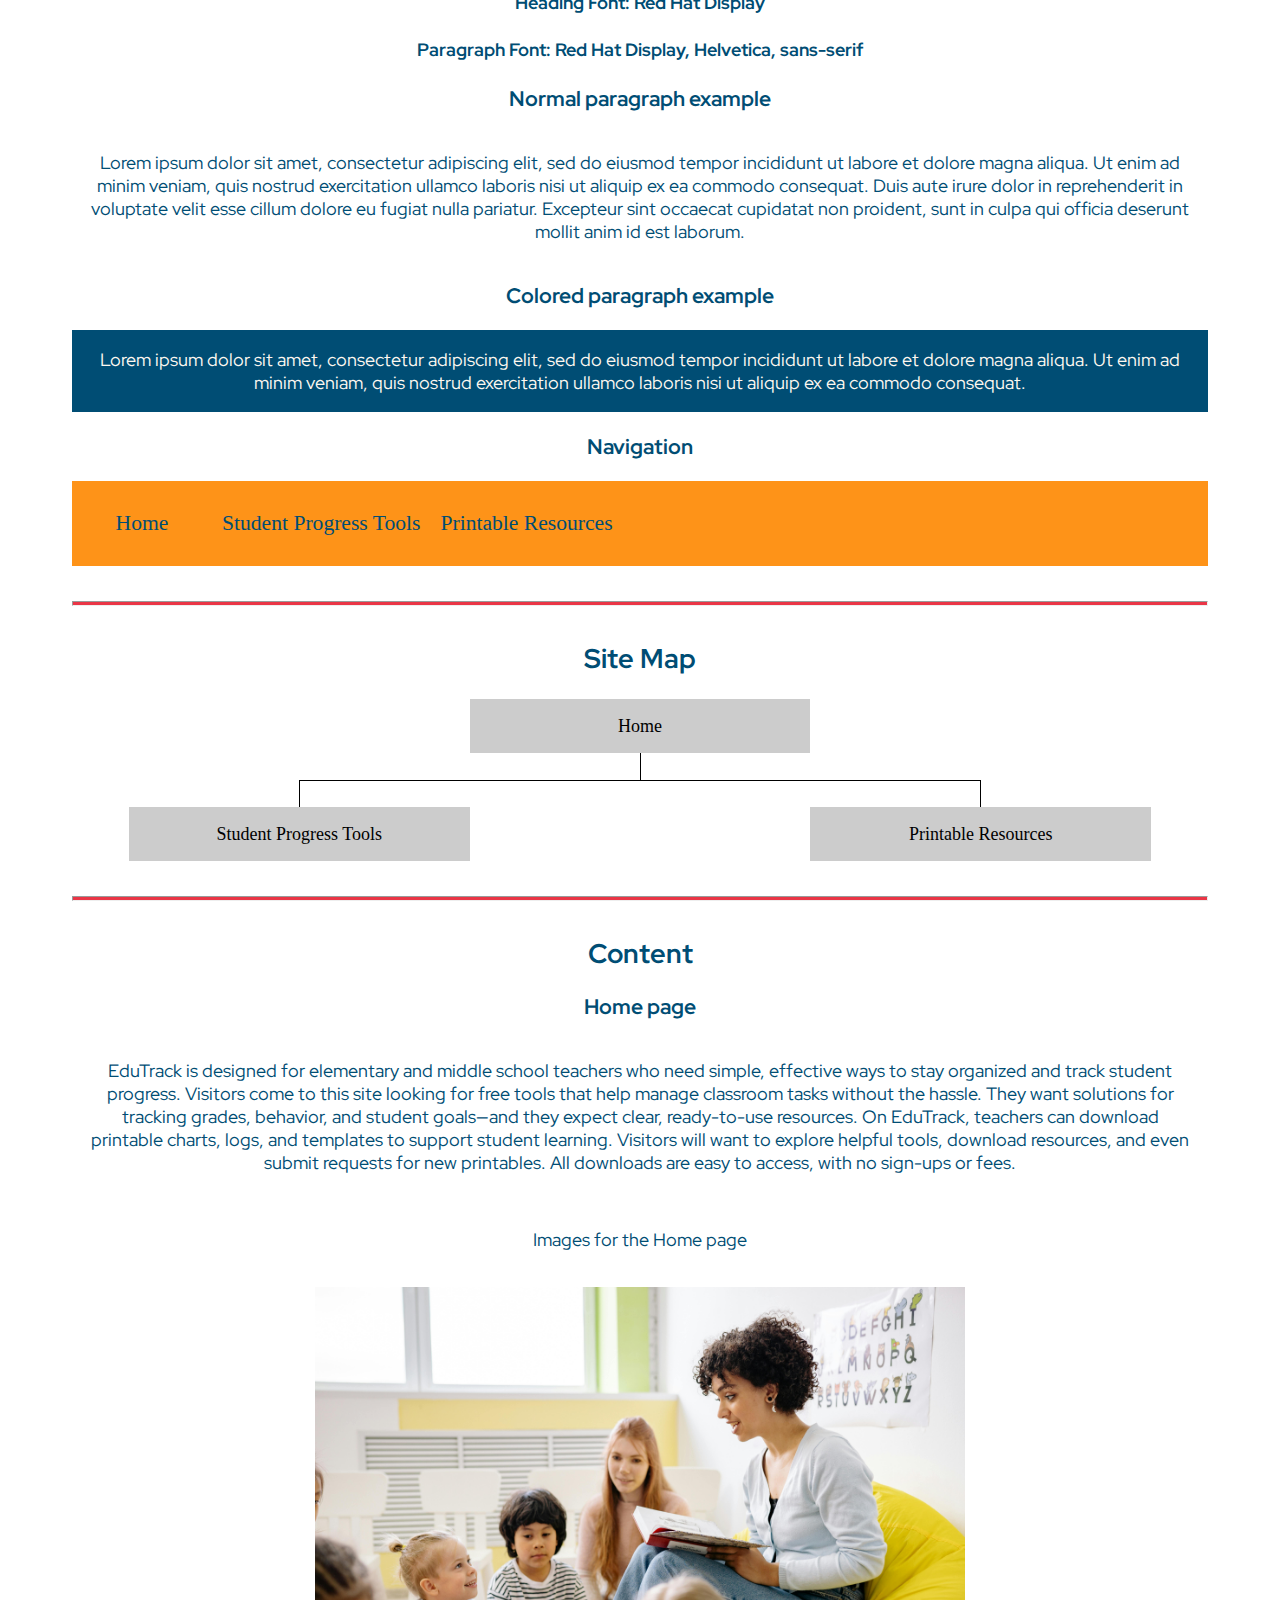
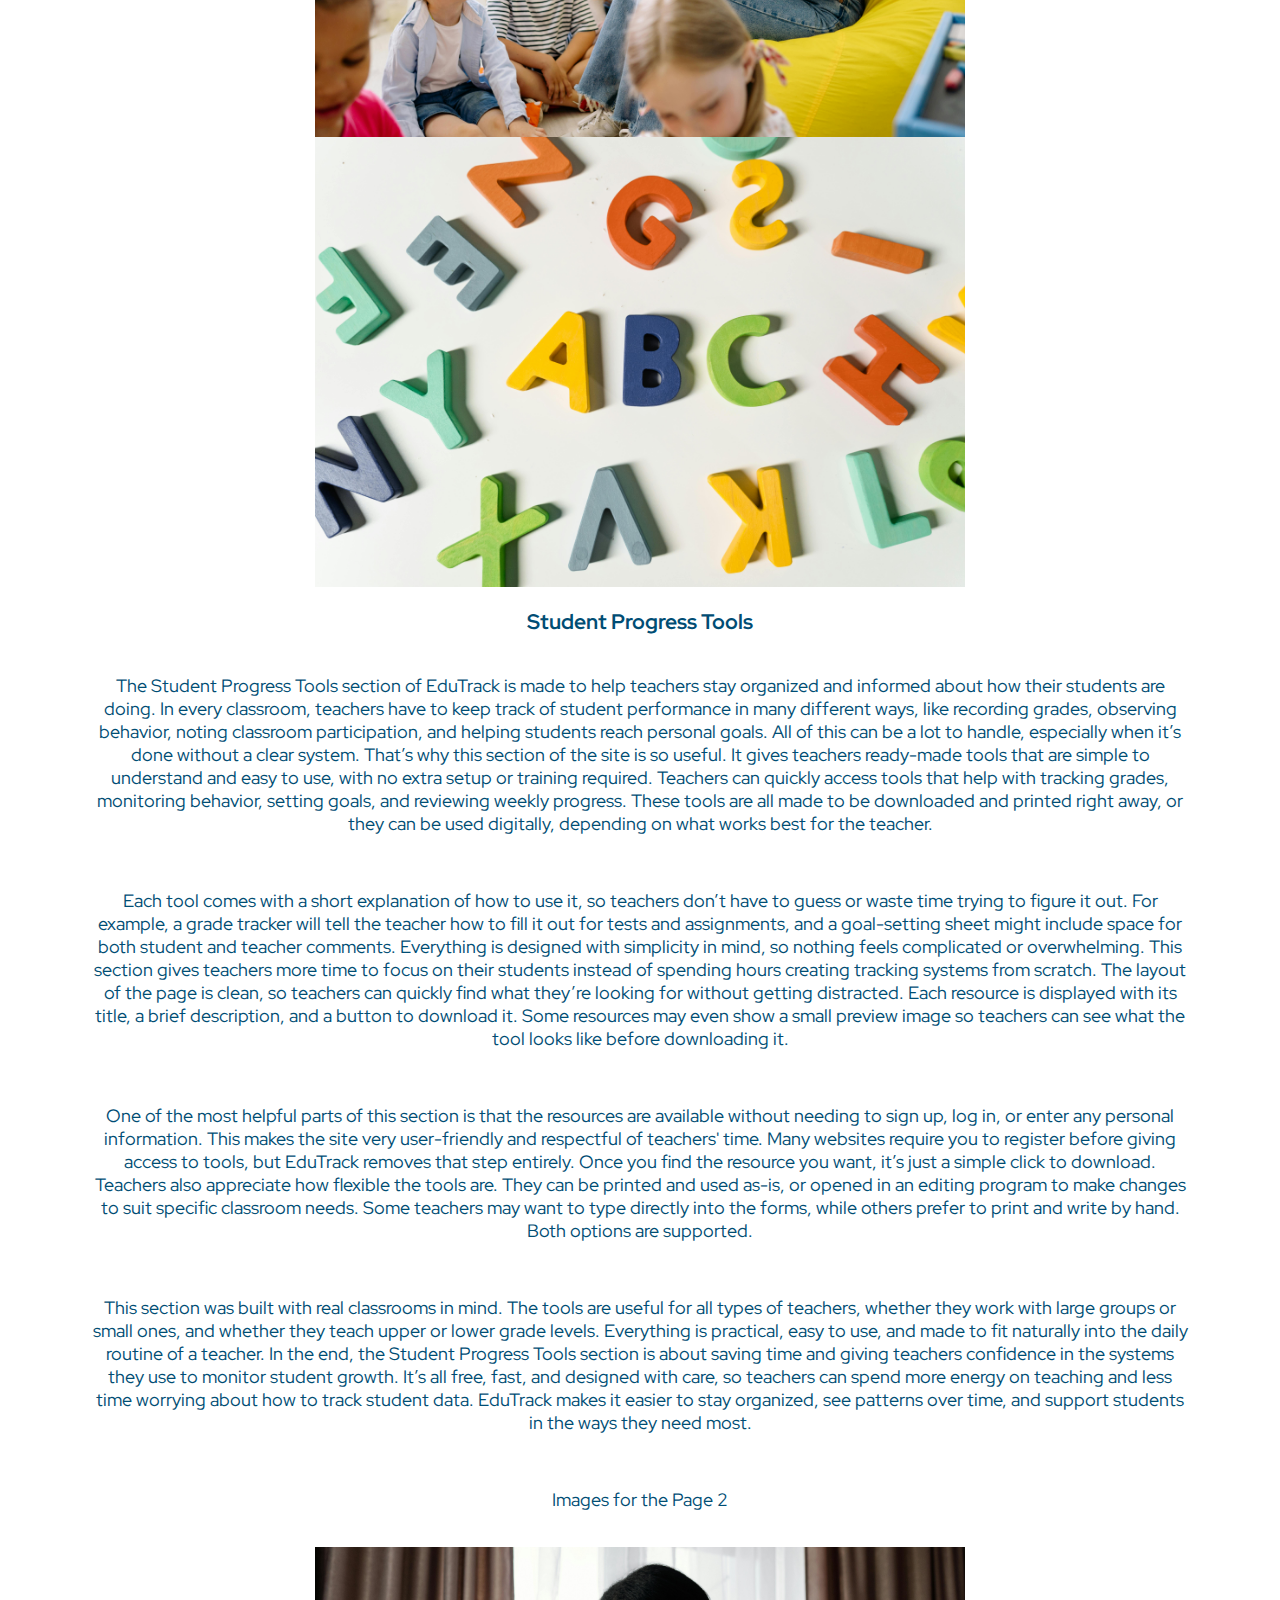
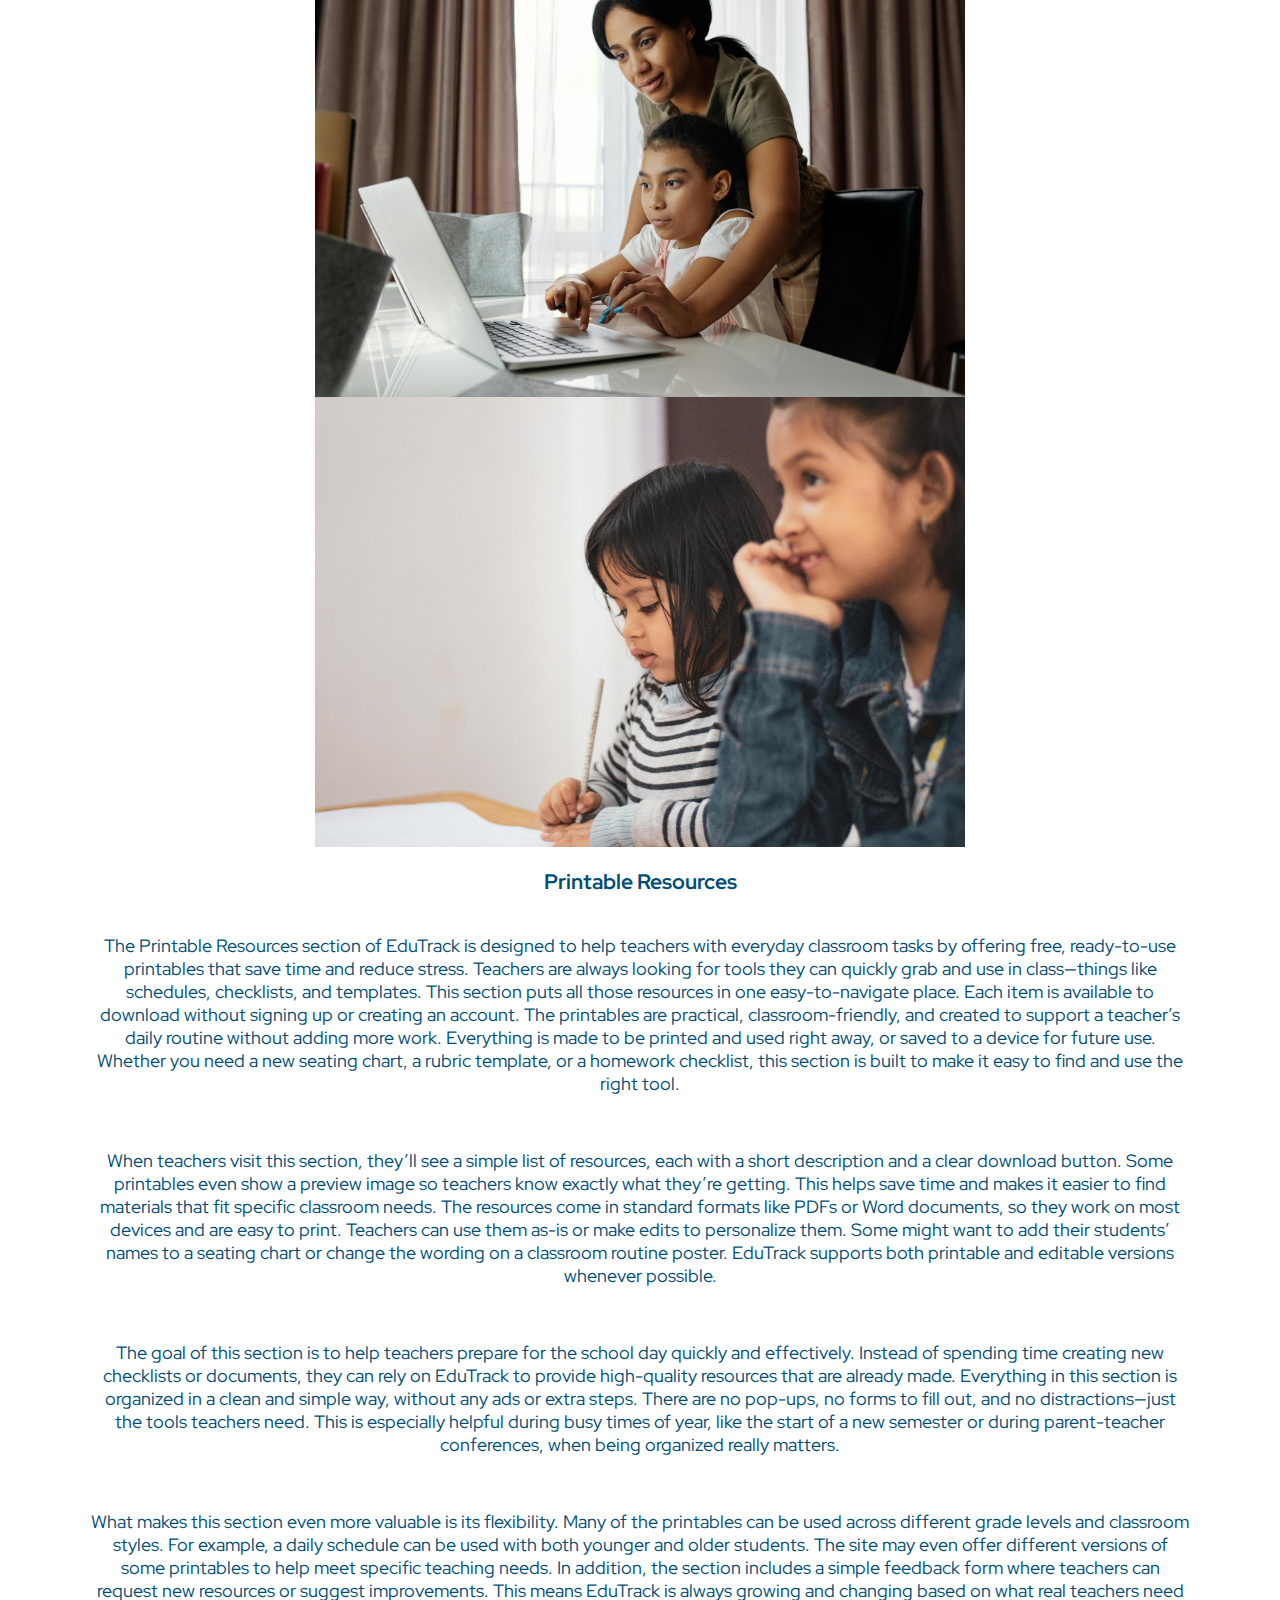
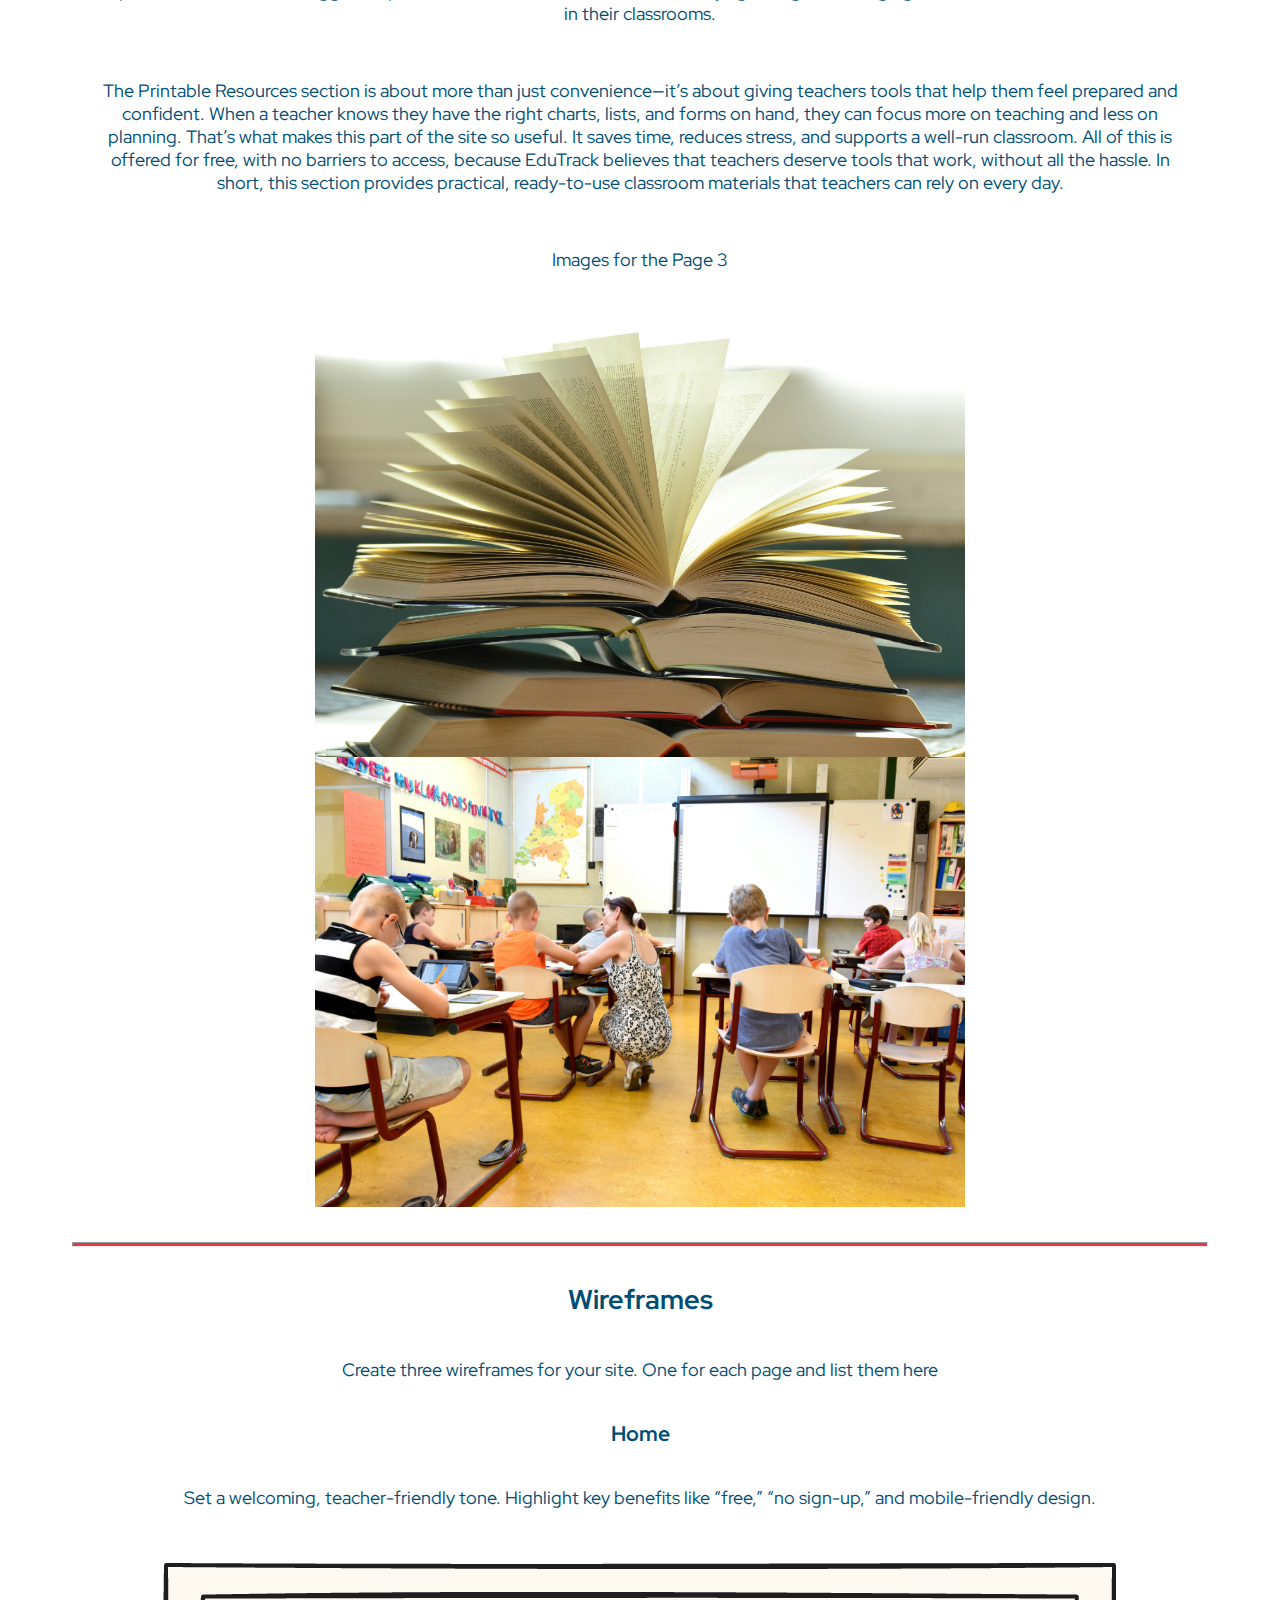
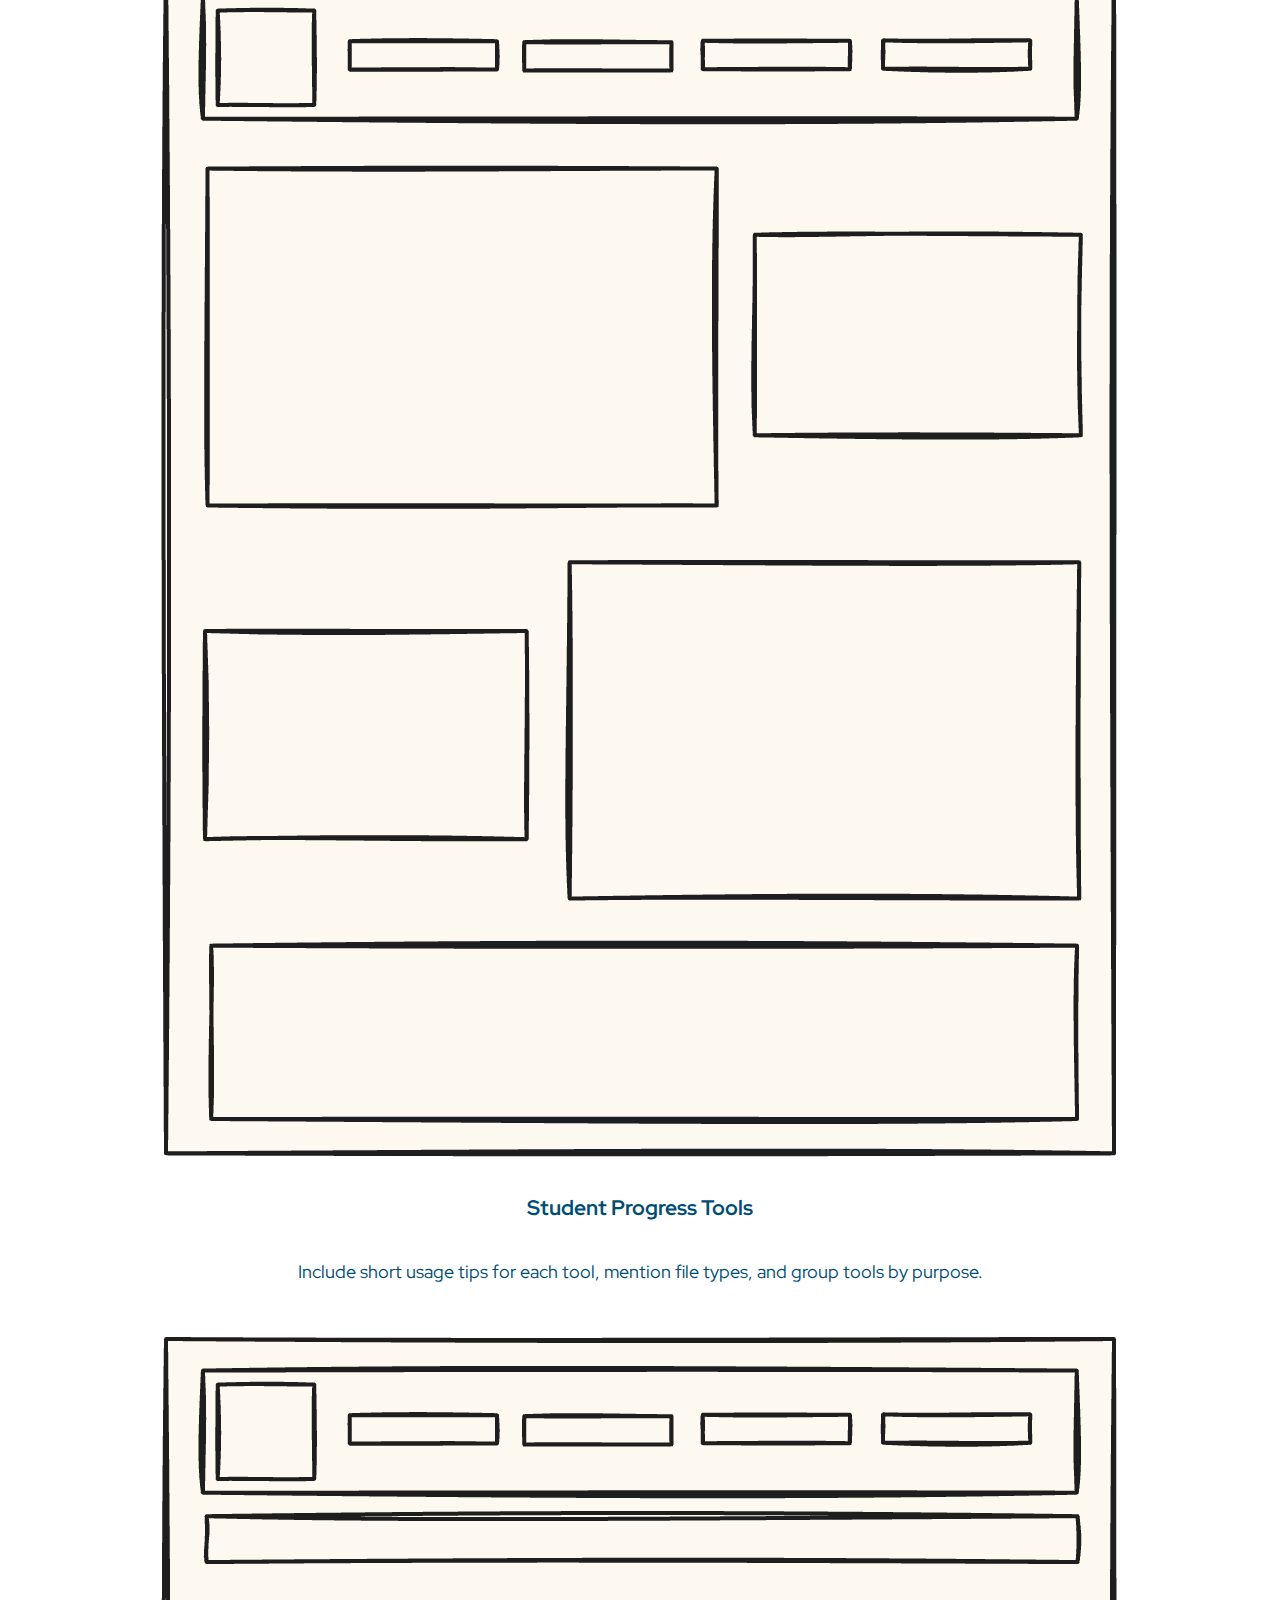
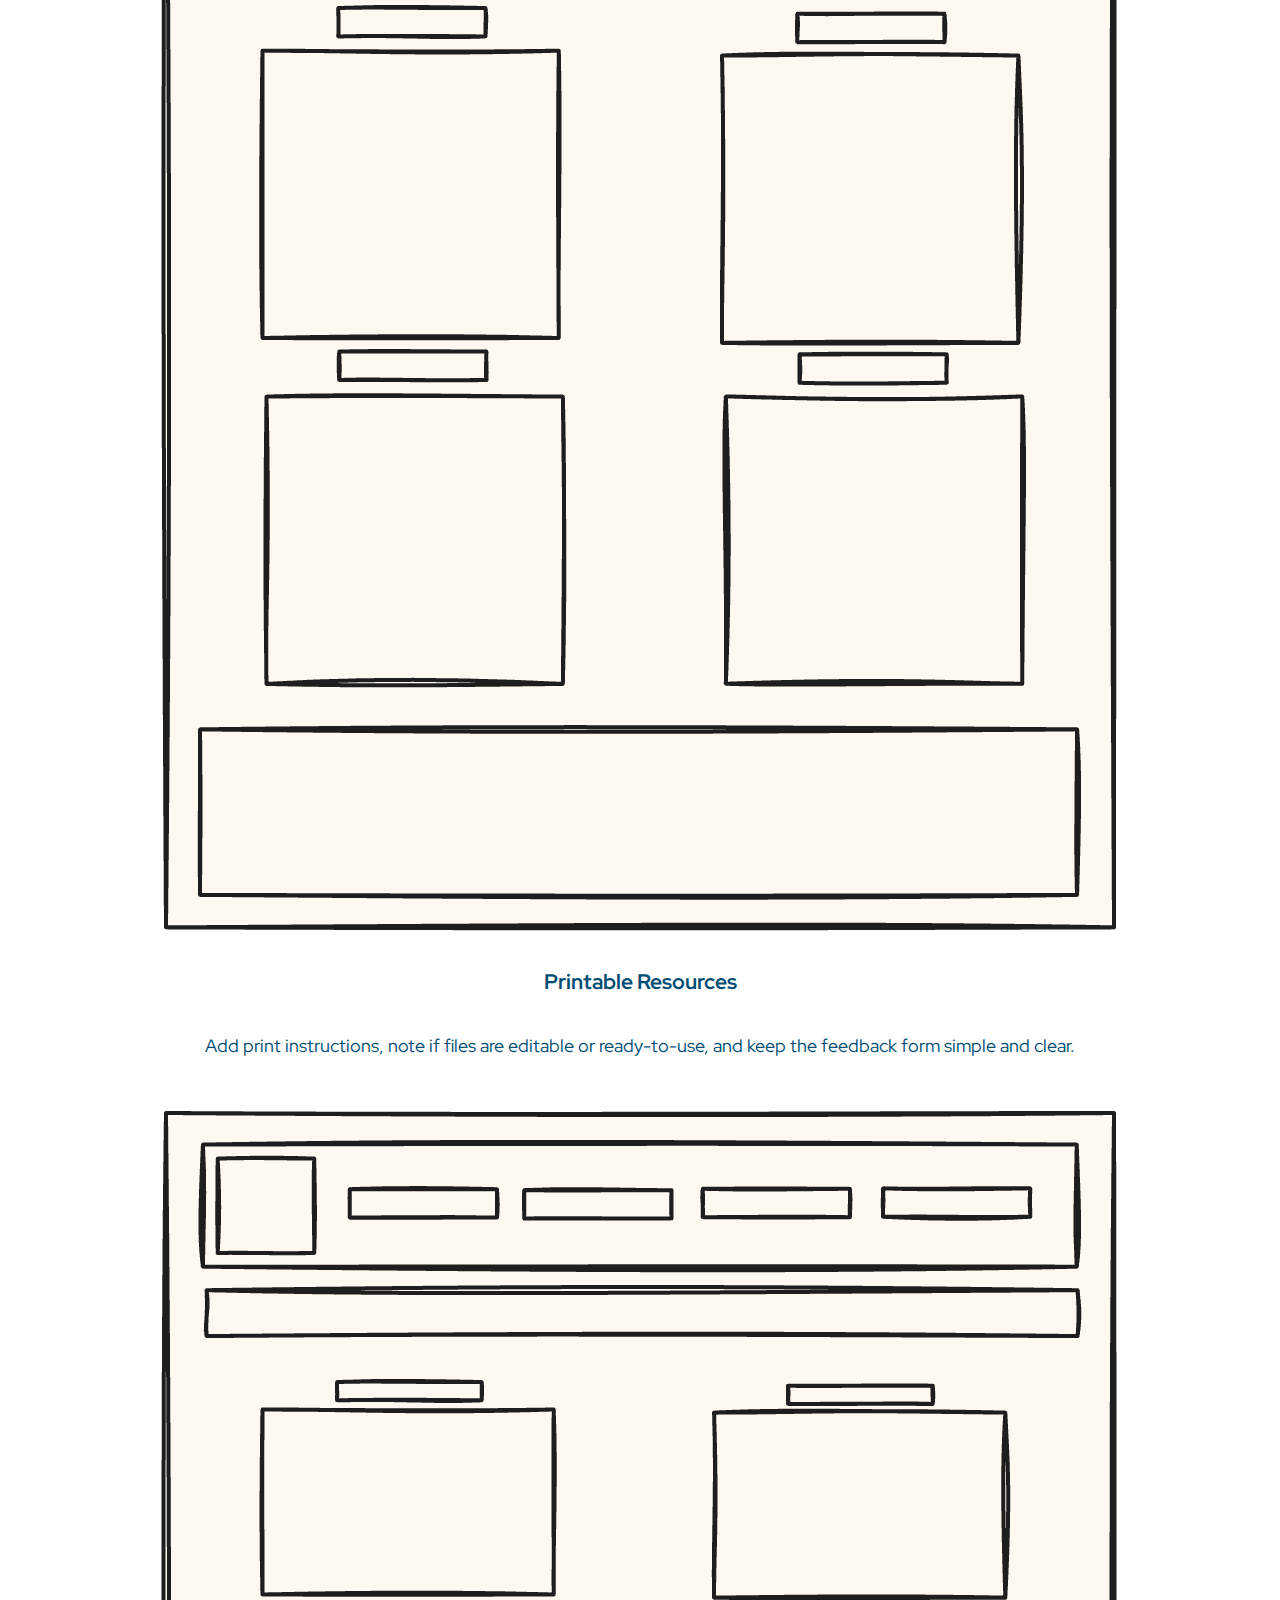
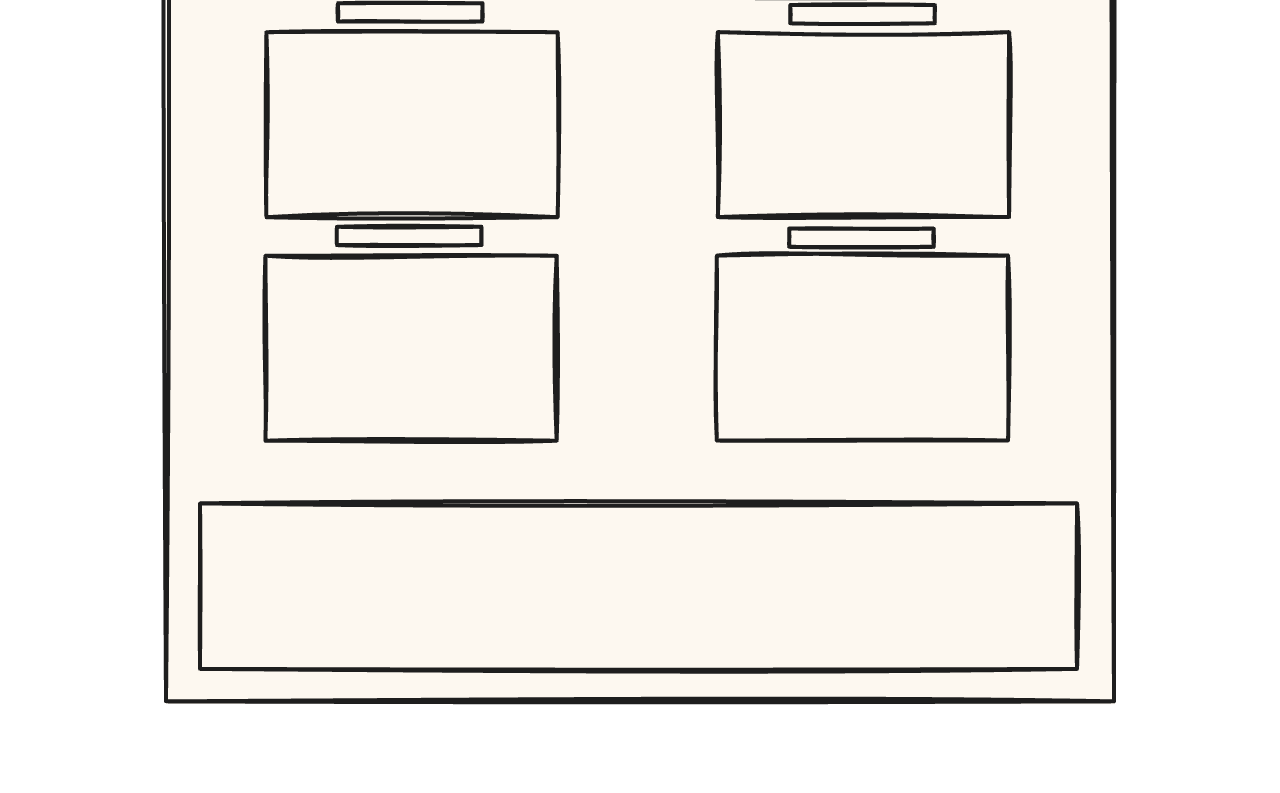
<file: dress4success/site-plan.html>
<!DOCTYPE html>
<html lang="en-us">
    
  <head>
    <meta charset="utf-8">
    <title>Site Plan</title>
    <link type="text/css" rel="stylesheet" href="styles/site-plan.css">
  </head>

  <body>
    <header>
      <h1>EduTrack Site Plan</h1>
      <h2>Paige Sullivan</h2>
      <h2>WDD 130-A1</h2>
      <!-- In the header above, add the name or your site, your name and class number. For example if you are in section 3 you would put WDD 130.03 -->
    </header>
    <main>

      <!-- ------------------------Steps 2-3------------------------------ -->
      <hr>
      <h2>Overview</h2>
      <h3>Purpose</h3>
      <p>The purpose of my website is to provide elementary and middle school teachers with tools and strategies for tracking student progress and managing classroom data. It will feature printable resources, digital tool suggestions, and practical teaching tips. </p>  <!-- change this -->


      <h3>Audience</h3>
      <p>The intended audience for this website is elementary and middle school teachers. It is designed for educators who want simple, effective tools to help track student progress and manage classroom data. The site aims to support busy teachers by offering practical, ready-to-use resources.</p>  <!-- change this -->

      <hr>
      <h2>Branding</h2>
      <h3>Website Logo</h3>
      <!-- Replace this with some sort of logo for your site.  A logo can be as simple as the name of your site in a nice font :) -->
      <img src="images/logo.png"
      width="300"
      height="300"
      alt="logo image">
      <hr>
      <h2>
        Style Guide
      </h2>

      <!-- ------------------------Steps 4-8------------------------------ -->

      <h3>
        Color Palette
      </h3>
      <!--  The colors you choose for a website are one of the most important decisions you will make. Follow the instructions on the activity in iLearn. You should have at least 2 colors but do not have to fill in all 4 if you do not need them.  -->

      <table class="colors">
        <tr><th>Primary</th><th>Secondary</th><th>Accent 1</th><th>Accent 2</th></tr>
        <!-- Switch to the site-plan.css file and change your colors there. -->
        <tr><td class="primary">[#397DC9]</td><td class="secondary">[#F8C305]</td><td class="accent1">[#EF3220]</td><td class="accent2"></td></tr>
      </table>

      <!-- ------------------------Step 9------------------------------ -->

      <h3>
        Typography
      </h3>
      <!-- Choose a font for your paragraphs (body copy) and headlines. What font(s) have you chosen? Why did you choose what you did?  Make sure to review the list of web safe fonts at W3Schools.org as a starting point.  Think also about which of your colors above you might use for background and font colors. -->

      <h4>
        Heading Font: Red Hat Display  <!-- change this -->
      </h4>
      <h4>
        Paragraph Font: Red Hat Display, Helvetica, sans-serif  <!-- change this -->
      </h4>
      <h3>
        Normal paragraph example
      </h3>
      <p>
        Lorem ipsum dolor sit amet, consectetur adipiscing elit, sed do eiusmod tempor incididunt ut labore et dolore magna aliqua. Ut enim ad minim veniam, quis nostrud exercitation ullamco laboris nisi ut aliquip ex ea commodo consequat. Duis aute irure dolor in reprehenderit in voluptate velit esse cillum dolore eu fugiat nulla pariatur. Excepteur sint occaecat cupidatat non proident, sunt in culpa qui officia deserunt mollit anim id est laborum.
      </p>
      <h3>
        Colored paragraph example
      </h3>
      <p class="colored">
        Lorem ipsum dolor sit amet, consectetur adipiscing elit, sed do eiusmod tempor incididunt ut labore et dolore magna aliqua. Ut enim ad minim veniam, quis nostrud exercitation ullamco laboris nisi ut aliquip ex ea commodo consequat. 
      </p>

      <!-- ------------------------Step 10------------------------------ -->

      <h3>
        Navigation
      </h3>
      <!-- Think about how you want your navigation bar to look. In the site-plan.css file change the colors to your colors to get the look you desire. --> 
      <nav>
        <a href="index.html">Home</a>
        <a href="#">Student Progress Tools</a>
        <a href="#">Printable Resources</a>
      </nav>
      <hr>
      <h2>
        Site Map
      </h2>
      <div class="sitemap">
        <div class="sm-home">
          Home
        </div>
        <div class="sm-page2">
          Student Progress Tools <!-- change this -->
        </div>
        <div class="sm-page3">
          Printable Resources  <!-- change this -->
        </div>

        <div class="top">
          &nbsp;
        </div>
        <div class="left">
          &nbsp;
        </div>
        <div class="right">
          &nbsp;
        </div>

      </div>

      <!-- --------Content Section -------------- -->
      <hr>
      <h2>
        Content
      </h2>
      <h3>Home page</h3>
      <p>
        EduTrack is designed for elementary and middle school teachers who need simple, effective ways to stay organized and track student progress. Visitors come to this site looking for free tools that help manage classroom tasks without the hassle. They want solutions for tracking grades, behavior, and student goals—and they expect clear, ready-to-use resources. On EduTrack, teachers can download printable charts, logs, and templates to support student learning. Visitors will want to explore helpful tools, download resources, and even submit requests for new printables. All downloads are easy to access, with no sign-ups or fees.
      </p>
      <p>Images for the Home page</p>
        <img src="images/woman-reading.jpg" 
        width="650"
        height="450">
        <img src="images/colorful-letters.jpg" 
        width="650"
        height="450">

      </ul>
      <h3>Student Progress Tools</h3>
      <p>The Student Progress Tools section of EduTrack is made to help teachers stay organized and informed about how their students are doing. In every classroom, teachers have to keep track of student performance in many different ways, like recording grades, observing behavior, noting classroom participation, and helping students reach personal goals. All of this can be a lot to handle, especially when it’s done without a clear system. That’s why this section of the site is so useful. It gives teachers ready-made tools that are simple to understand and easy to use, with no extra setup or training required. Teachers can quickly access tools that help with tracking grades, monitoring behavior, setting goals, and reviewing weekly progress. These tools are all made to be downloaded and printed right away, or they can be used digitally, depending on what works best for the teacher.</p>
        <p>Each tool comes with a short explanation of how to use it, so teachers don’t have to guess or waste time trying to figure it out. For example, a grade tracker will tell the teacher how to fill it out for tests and assignments, and a goal-setting sheet might include space for both student and teacher comments. Everything is designed with simplicity in mind, so nothing feels complicated or overwhelming. This section gives teachers more time to focus on their students instead of spending hours creating tracking systems from scratch. The layout of the page is clean, so teachers can quickly find what they’re looking for without getting distracted. Each resource is displayed with its title, a brief description, and a button to download it. Some resources may even show a small preview image so teachers can see what the tool looks like before downloading it.</p>
        <p>One of the most helpful parts of this section is that the resources are available without needing to sign up, log in, or enter any personal information. This makes the site very user-friendly and respectful of teachers' time. Many websites require you to register before giving access to tools, but EduTrack removes that step entirely. Once you find the resource you want, it’s just a simple click to download. Teachers also appreciate how flexible the tools are. They can be printed and used as-is, or opened in an editing program to make changes to suit specific classroom needs. Some teachers may want to type directly into the forms, while others prefer to print and write by hand. Both options are supported.</p>
        <p>This section was built with real classrooms in mind. The tools are useful for all types of teachers, whether they work with large groups or small ones, and whether they teach upper or lower grade levels. Everything is practical, easy to use, and made to fit naturally into the daily routine of a teacher. In the end, the Student Progress Tools section is about saving time and giving teachers confidence in the systems they use to monitor student growth. It’s all free, fast, and designed with care, so teachers can spend more energy on teaching and less time worrying about how to track student data. EduTrack makes it easier to stay organized, see patterns over time, and support students in the ways they need most.</p>
      
        <p>Images for the Page 2</p>
        <img src="images/mother-helping-daughter.jpg" 
        width="650"
        height="450">
        <img src="images/writing-on-paper.jpg" 
        width="650"
        height="450">

      </ul>
      <h3>Printable Resources</h3>
      <p>The Printable Resources section of EduTrack is designed to help teachers with everyday classroom tasks by offering free, ready-to-use printables that save time and reduce stress. Teachers are always looking for tools they can quickly grab and use in class—things like schedules, checklists, and templates. This section puts all those resources in one easy-to-navigate place. Each item is available to download without signing up or creating an account. The printables are practical, classroom-friendly, and created to support a teacher’s daily routine without adding more work. Everything is made to be printed and used right away, or saved to a device for future use. Whether you need a new seating chart, a rubric template, or a homework checklist, this section is built to make it easy to find and use the right tool.</p>

        <p>When teachers visit this section, they’ll see a simple list of resources, each with a short description and a clear download button. Some printables even show a preview image so teachers know exactly what they’re getting. This helps save time and makes it easier to find materials that fit specific classroom needs. The resources come in standard formats like PDFs or Word documents, so they work on most devices and are easy to print. Teachers can use them as-is or make edits to personalize them. Some might want to add their students’ names to a seating chart or change the wording on a classroom routine poster. EduTrack supports both printable and editable versions whenever possible.</p>
        
        <p>The goal of this section is to help teachers prepare for the school day quickly and effectively. Instead of spending time creating new checklists or documents, they can rely on EduTrack to provide high-quality resources that are already made. Everything in this section is organized in a clean and simple way, without any ads or extra steps. There are no pop-ups, no forms to fill out, and no distractions—just the tools teachers need. This is especially helpful during busy times of year, like the start of a new semester or during parent-teacher conferences, when being organized really matters.</p>
        
        <p>What makes this section even more valuable is its flexibility. Many of the printables can be used across different grade levels and classroom styles. For example, a daily schedule can be used with both younger and older students. The site may even offer different versions of some printables to help meet specific teaching needs. In addition, the section includes a simple feedback form where teachers can request new resources or suggest improvements. This means EduTrack is always growing and changing based on what real teachers need in their classrooms.</p>
        
        <p>The Printable Resources section is about more than just convenience—it’s about giving teachers tools that help them feel prepared and confident. When a teacher knows they have the right charts, lists, and forms on hand, they can focus more on teaching and less on planning. That’s what makes this part of the site so useful. It saves time, reduces stress, and supports a well-run classroom. All of this is offered for free, with no barriers to access, because EduTrack believes that teachers deserve tools that work, without all the hassle. In short, this section provides practical, ready-to-use classroom materials that teachers can rely on every day.</p>
      <p>Images for the Page 3</p>
        <img src="images/books.jpg" 
        width="650"
        height="450">
        <img src="images/children-sitting.jpg" 
        width="650"
        height="450">

      </ul>
      <hr>
      <h2>
        Wireframes
      </h2>
      <p>
        Create three wireframes for your site. One for each page and list them here</p>

      <h3>Home</h3>
      <p>         
        Set a welcoming, teacher-friendly tone. Highlight key benefits like “free,” “no sign-up,” and mobile-friendly design.
      </p>
      <img src="images/Untitled-2025-06-13-1707.excalidraw.png" alt="home page wireframe">

      <h3>Student Progress Tools</h3>
      <p>         
        Include short usage tips for each tool, mention file types, and group tools by purpose.
      </p>
      <img src="images/page2.png" alt="page 2 wireframe">

      <h3>Printable Resources</h3>
      <p>         
        Add print instructions, note if files are editable or ready-to-use, and keep the feedback form simple and clear.
      </p>
      <img src="images/page3.png" alt="page 3 wireframe">
    </main>
  </body>

</html>
</file>
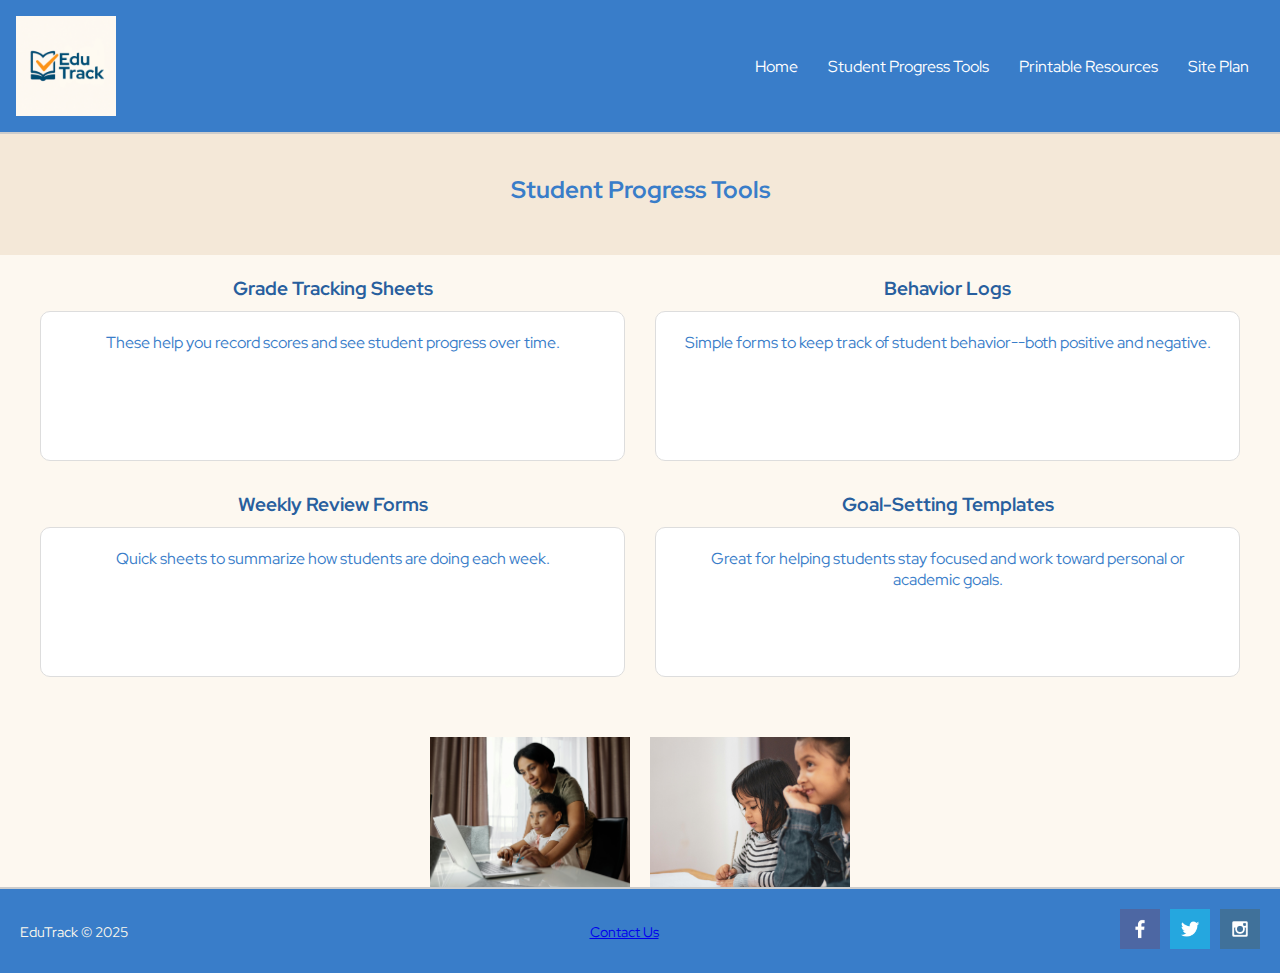
<file: dress4success/student.html>
<!DOCTYPE html>
<html lang="en"> 
<head>
<link rel="stylesheet" href="styles/student.css">
    <meta charset="utf-8">
    <meta name="viewport" content="width=device-width, initial-scale=1, shrink-to-fit=no">
    <title>Student Progress Tools</title>
    <link rel="icon" type="image/x-icon" href="images/book-logo-removebg-preview.png">

</head>
<body>
  
    <div id="content">
        <header>
            <img src="images/logo.png" alt="Logo">
            <nav>
              <a href="index.html">Home</a>
              <a href="student.html">Student Progress Tools</a>
              <a href="printable.html">Printable Resources</a>
              <a href="site-plan.html">Site Plan</a>
            </nav>
          </header>
          </div>
          
          <section class="banner">
            <h2>Student Progress Tools</h2>
          </section>
        
          <div>
          <section class="progression">
            <div class="progress">
            <h1>Grade Tracking Sheets</h1>
              <div class="progress-box">These help you record scores and see student progress over time.</div>
            </div>
            <div class="progress">
            <h1>Behavior Logs</h1>
              <div class="progress-box">Simple forms to keep track of student behavior--both positive and negative.</div>
            </div>
            <div class="progress">
            <h1>Weekly Review Forms</h1>
              <div class="progress-box">Quick sheets to summarize how students are doing each week.</div>
            </div>
            <div class="progress">
            <h1>Goal-Setting Templates</h1>
              <div class="progress-box">Great for helping students stay focused and work toward personal or academic goals.</div>
            </div>
          </section> 
          </div>

          <div class="image-row">
            <img src="images/mother-helping-daughter.jpg" alt="mother helping daughter"
            class="centered-image">
            <img src="images/writing-on-paper.jpg" alt="writing on paper"
            class="centered-image">
          </div>

          <footer>
            <p>EduTrack &copy; 2025</p>
            <p><a href="contactus.html">Contact Us</a></p>
            <div class="social">
                <a href="https://facebook.com" target="_blank">
                    <img src="images/facebook.png"
                    alt="fb icon">
                </a>
                <a href="https://twitter.com" target="_blank">
                    <img src="images/twitter.png" 
                    alt="twitter icon">
                </a>
                <a href="https://instagram.com" target="_blank">
                    <img src="images/instagram.png" 
                    alt="instagram icon">
                </a>
            </div>
        </footer>
        </body>
        </html>
</file>
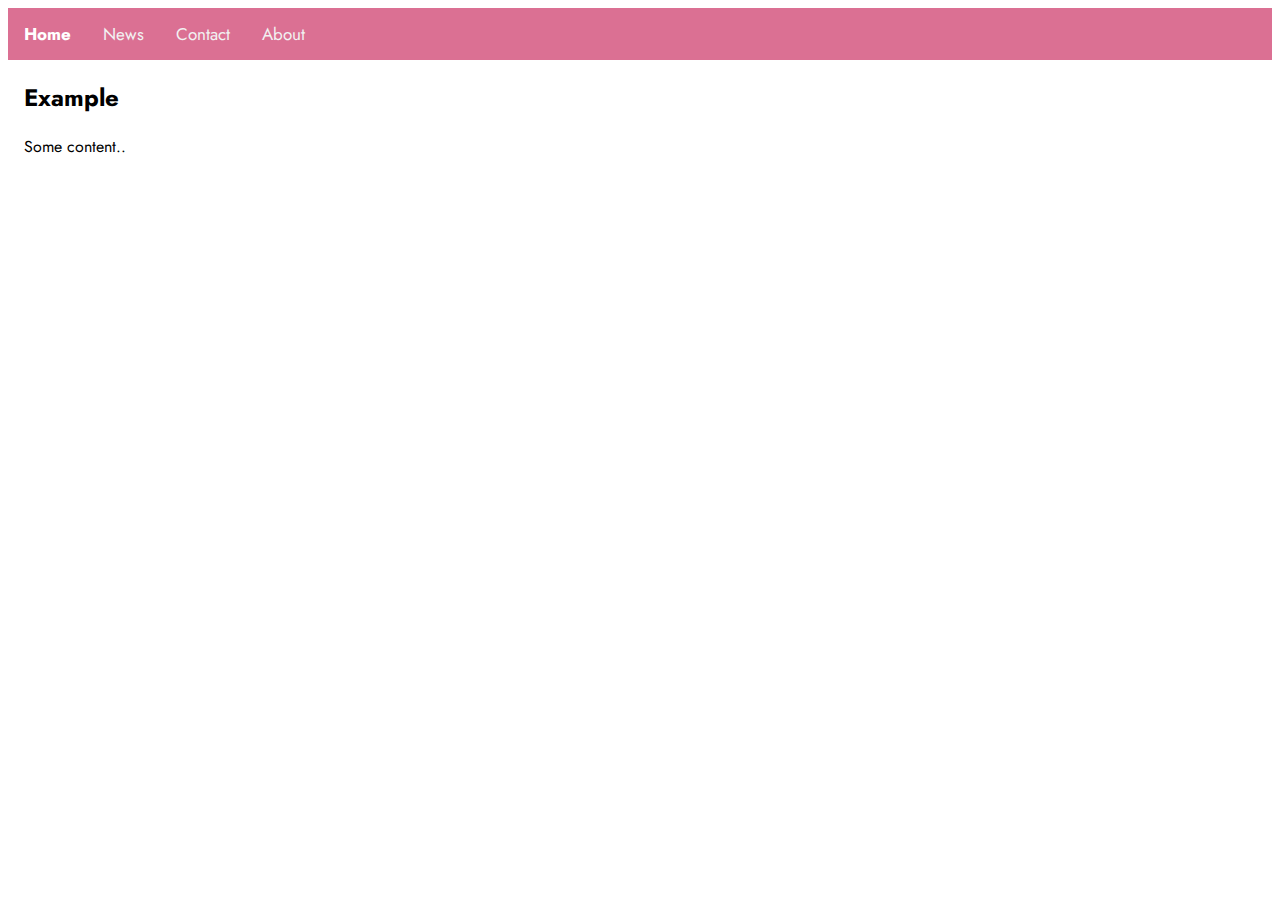
<file: week 12/web-component.html>
<!DOCTYPE html>
<html>
<head>
    <link rel="stylesheet" href="web.css">
<meta name="viewport" content="width=device-width, initial-scale=1">
<style>
body {
  font-family: "Jost", sans-serif;
}
.topnav {
  overflow: hidden;
  background-color: palevioletred;
}

.topnav a {
  float: left;
  color: #f2f2f2;
  text-align: center;
  padding: 14px 16px;
  text-decoration: none;
  font-size: 17px;
}

.topnav a:hover {
  background-color: #ddd;
  color: palevioletred;
}

.topnav a.active {
  background-color: palevioletred;
  color: white;
  font-weight: bold;
}
</style>
</head>
<body>

<div class="topnav">
  <a class="active" href="#home">Home</a>
  <a href="#news">News</a>
  <a href="#contact">Contact</a>
  <a href="#about">About</a>
</div>

<div style="padding-left:16px">
  <h2>Example</h2>
  <p>Some content..</p>
</div>

</body>
</html>
</file>
<file: dress4success/styles/style.css>
@import url('https://fonts.googleapis.com/css2?family=Red+Hat+Display:ital,wght@0,300..900;1,300..900&display=swap');

* {
    margin: 0;
    padding: 0;
    box-sizing: border-box;
  }
  
  body {
    display: grid;
    grid-template-columns: auto;
    grid-template-rows: auto;
    font-family: 'Red Hat Display', sans-serif;
    background-color: white;
    color: #397DC9;
    
  }
  
  header {
    display: flex;
    background-color: #397DC9;
    align-items: center;
    justify-content: space-between;
    padding: 1rem;
  }
  
  nav a {
    margin: 0 15px;
    text-decoration: underline;
    color: white;
    align-items: center;
  }

  img {
    width: 100px;
    height: 100px;
  }

  .container {
    display: grid;
    align-items: center;
    justify-content: center;
    grid-template-columns: 1fr 1fr;
    grid-template-rows: 1fr 1fr;
    column-gap: 5px;
    padding: 20px;
  }

  .image-box img {
    width: 100%;
    height: 100%;
    grid-column: 2;
    grid-row: 3;
    border: #EF3220 2px solid;}

  .bottom-right {
    width: 100%;
    padding: 20px;
    grid-column: 2;
    grid-row: 2;
  }

  .image-box .top-left {
    grid-column: 1;
    grid-row: 1;
  }

  .text-box1 {
    margin: auto;
    width: 100%;
    padding: 20px;
    grid-column: 2;
    grid-row: 1;
    text-align: center;
    align-items: center;
    justify-content: center;
  }

  .text-box2 {
    width: 100%;
    padding: 20px;
    text-align: center;
    grid-column: 1;
    
  }
  /* .text-box1 {
    padding: 20px;
    display: grid;
    grid-template-columns: 1fr;
    grid-template-rows: auto;
    gap: 10px;
    text-align: center;
    align-items: center;
    justify-content: center;
    position: relative;
  } */

  /* .text-box2 {
    padding: 20px;
    display: grid;
    grid-template-columns: 3fr;
    grid-template-rows: auto;
    gap: 10px;
    text-align: center;
    align-items: center;
    justify-content: center;
  } */
  
  footer {
    display: flex;
    align-items: center;
    background-color: #397DC9;
    color: white;
    justify-content: space-between;
    padding: 20px;
    font-size: 0.9em;
  }
  
  .footer {
    display: flex;
    gap: 10px;
  }
  
  .social {
    display: flex;
    gap: 10px;
  }

  .social img {
    width: 40px;
    height: 40px;
  }
</file>
<file: wwr/styles/style.css>
@import url('https://fonts.googleapis.com/css2?family=Advent+Pro:ital,wdth,wght@0,150,100..900;1,150,100..900&family=Audiowide&display=swap');
body {
    background-color: #fbf8ed;
    font-family: 'Trebuchet MS', sans-serif;
    font-size: 22px;
    margin: 0;
    padding: 0;
    color: #333;
    text-align: center;
  }
  h2 {
    margin: 0;
  }
  
  #logo_link {
    padding-top: 5px;
  }

  header {
    background-color: #777da7;
    display: flex;
    align-items: center;
    justify-content: space-between;
  }

  header a {
    color: black;
  }

  .icon {
    width: 80px;
    padding-top: 10px;
  }

  .book, .join {
    background-color: #d7bfa3;
    text-decoration: none;
    font-size: 18px;
    color: black;
    padding: 15px 30px;
    margin-top: 50px;
    border-radius: 5px;
  }

  .book:hover, .join:hover {
    background-color: #d7bfa3;
    color: #fbf8ed;
    text-decoration: none;
  }

  #background {
    height: 725px;
    background-color: #d7bfa3;
  }

  .card-img {
    border: 10px solid #d7bfa3;
  }

  main section {
    text-align: center;
  }

  main section img {
    box-sizing: border-box;
  }
  
  nav a:hover {
    background-color: black;
    color: #d7bfa3;
  }
  
  nav a {
    text-decoration: none;
    color: #fcfbfb;
    text-align: center;
    padding: 35px;
  }
  
  .hero {
    width: 100%;
    display: block;
    margin: 0 auto;
  }

  #hero-msg h1, #hero-msg h4 {
    text-align: center;
  }

  .button-box {
    text-align: center;
  }
  
  .home-title {
    font-family: 'Advent Pro', 'Times new roman', sans-serif;
    font-size: 2em;
    color: #d7bfa3;
    margin-top: 10px;
  }

  h4 {
    color: black;
  }

  .rivers-card, .camping-card, .rapids-card {
    margin: 200px 0;
  }
  
  .msg {
    margin-top: 1rem;
    background-color: #777da7;
    line-height: 1.5em;
    color: #fbf8ed;
    margin-bottom: 1.5rem;
    padding: 35px;
  }

  .msg h2 {
    color: #fbf8ed;
  }

  .msg p {
    font-size: .8em;
    padding-bottom: 15px;
    color: #fbf8ed;
  }

  footer {
    background-color: #777da7;
    color: #fbf8ed;
    padding: 1rem;
    padding: 25px 50px;
    margin-top: 200px;
  }

  footer a {
    text-decoration: none;
  }
  footer a:hover {
    color: #fbf8ed;
  }
  footer p {
    font-size: 1.2em;
    text-align: left;
    color: #fbf8ed;
  }
  footer p a:hover {
    text-decoration: underline;
  }
  footer .social img {
    width: 24px;
    margin: 0.5rem;
    padding-top: 15px;
  }
</file>
<file: positionstyles.css>
/* CSS - Name: "positionstyles.css" */
/* Activity 1 styles */
.content1 {
  /* This is the parent of the activity 1 boxes. */
    display: grid;
    grid-template-columns: 1fr 1fr;
    justify-items: center;
    gap: 20px;
}
.red1 { 
  width: 100%; 
  height: 100px; 
  background-color: red;
  grid-column: 1/3;
} 
.green1 {
  width: 200px; 
  height: 200px; 
  background-color: green; 
} 
.yellow1 {
  width: 200px; 
  height: 200px; 
  background-color: gold; 
} 
.blue1 {
  width: 100%; 
  height: 100px; 
  background-color: blue;
  grid-column: 1/3;
} 
/* Activity 2 styles */ 
.content2 {
  /* This is the parent of the activity 2 boxes. */
    display: grid;
    justify-items: center;
    gap: 20px;
    grid-template-columns: 50px 50px 50px 50px 50px;
}
.red2 {
  width: 120px; 
  height: 100px; 
  background-color: red;
} 
.green2 { 
  width: 100px; 
  height: 100px; 
  background-color: green; 
  margin-top: 50px;
  margin-left: -20px;
} 
.yellow2 {
  width: 100px; 
  height: 100px; 
  background-color: gold; 
  margin-top: 100px;
  margin-left: -60px;
} 
.blue2 {
  width: 100px; 
  height: 100px; 
  background-color: blue; 
  margin-top: 150px;
  margin-left: -100px;
} 
/* Activity 3 styles */ 
.content3 {
  /* This is the parent of the activity 3 boxes. */
  display: grid;
}
.red3 {
  width: 100%; 
  height: 90px; 
  background-color: red;
} 
.green3 {
  width: 40%; 
  height: 130px; 
  background-color: green;
} 
.yellow3 {
  width: 40%; 
  height: 130px; 
  background-color: gold;
  margin-left: 60%;
} 
.blue3 {
  width: 100%;
  height: 90px; 
  background-color: blue; 
} 
/* Activity 4 styles */ 
.content4 {
  /* This is the parent of the activity 4 boxes. */
  height: 400px;
  display: grid;
  grid-template-columns: 60px 60px 60px 60px 60px;
}
.red4 {
  width: 320px; 
  height: 400px; 
  background-color: red;
} 
.green4 {
  width: 300px; 
  height: 133px; 
  background-color: green;
  margin-left: 260px;
} 
.yellow4 {
  width: 300px; 
  height: 133px; 
  background-color: gold; 
  margin-left: 200px;
  margin-top: 133px;
} 
.blue4 {
  width: 300px; 
  height: 133px; 
  background-color: blue; 
  margin-left: 140px;
  margin-top: 266px;
} 
/* Activity 5 styles */ 
.content5 {
  /* This is the parent of the activity 5 boxes. */
  height: 400px;
}
.red5 { 
  width: 100%; 
  height: 100px; 
  background-color: red; 
} 
.green5 { 
  width: 125px; 
  height: 32%; 
  background-color: green; 
  float: left;
} 
.yellow5 {
  width: 100%; 
  height: 50%; 
  background-color: gold; 
} 
.blue5 {
  width: 100%; 
  height: 100px; 
  background-color: blue; 
} 
/* Activity 6 styles */ 
.content6 {
  /* This is the parent of the activity 6 boxes. */
  display: grid;
  grid-template-columns: 50px 50px 50px 50px 50px 50px;
  grid-template-rows: 50px 50px 50px 50px 50px 50px;
} 
.red6 {
  width: 400px; 
  height: 200px; 
  background-color: red; 
  grid-column: 1/3;
  grid-row: 1/3;
} 
.green6 {
  width: 200px; 
  height: 200px; 
  background-color: green; 
  float: right;
  margin-top: 400px;
  margin-left: -100px;
  z-index: 1;
} 
.yellow6 {
  width: 200px; 
  height: 400px; 
  background-color: gold; 
  margin-top: 200px;
  margin-left: 250px;
  z-index: 1;
} 
.blue6 {
  width: 400px; 
  height: 400px; 
  background-color: blue; 
  margin-top: 100px;
  margin-left: -100px;
} 


/* Do not make any changes below here */
.activity {
  width: 70%; 
  margin: 20px auto; 
  font-family: Arial, sans-serif; 
  border: 1px solid black; 
  padding: 10px; 
  clear:both; 
  overflow: auto;
} 

.hint {
  border: 1px solid grey;
  background: #e0e0e0;
  padding: .5em;
  position: relative;
  margin: 1em 0;
}
.hint h3 {
  margin: 0;
}
.hint:hover {
  background: #d0d0d0;
}
.hint > div {
  display: none;
}

.hint input[type=checkbox] {
  position: absolute;
  width: 100%;
  height: 100%;
  opacity: 0;
  z-index: 1;
  cursor: pointer;
}

.hint input[type=checkbox]:checked ~ div {
  display: block;
}

.hint i {
  position: absolute;
  transform: translate(-6px, 0);
  margin-top: 16px;
  right: 10px;
  top: -3px;
}
.hint i:before, .hint i:after {
  content: "";
  position: absolute;
  background-color: black;
  width: 3px;
  height: 9px;
}
.hint i:before {
  transform: translate(2px, 0) rotate(45deg);
}
.hint i:after {
  transform: translate(-2px, 0) rotate(-45deg);
}

.hint input[type=checkbox]:checked ~ i:before {
  transform: translate(-2px, 0) rotate(45deg);
}
.hint input[type=checkbox]:checked ~ i:after {
  transform: translate(2px, 0) rotate(-45deg);
}
.hint a {
  position: relative;
  z-index: 1;
}
</file>
<file: dress4success/styles/contactus.css>
@import url('https://fonts.googleapis.com/css2?family=Red+Hat+Display:ital,wght@0,300..900;1,300..900&display=swap');


#feedback {
    background-color: antiquewhite;
    position: absolute;
    top: 0;
    left: 0;
    right: 0;
    padding: .5em;
    /* make this element invisible until we are ready for it */
    display: none;      
}
.moveDown {
    margin-top: 3em;
}

body {
    font-family: 'Red Hat Display', sans-serif;
    background-color: white;
    color: #397DC9;
    margin: 0;
    padding: 0;
  }
  
  header {
    display: flex;
    background-color: #397DC9;
    align-items: center;
    justify-content: space-between;
    padding: 1rem;
  }
  
  nav a {
    margin: 0 15px;
    float: left;
    text-decoration: none;
    color: white;
    align-items: center;
  }

  nav a:hover {
    color: #F8C305;
    font-weight: bold;
  }

  img {
    width: 100px;
    height: 100px;
  }

main {
    padding: 4rem;
  }

  form {
    /* Just to center the form on the page */
    margin: 0 auto;
    width: 400px;
  
    /* To see the limits of the form */
    padding: 1em;
    border: 1px solid #ccc;
    border-radius: 1em;
  }
  
  div + div {
    margin-top: 1em;
  }
  
  label {
    /* To make sure that all label have the same size and are properly align */
    display: inline-block;
    width: 90px;
    text-align: right;
  }
  
  input,
  textarea {
    /* To make sure that all text field have the same font settings
       By default, textarea are set with a monospace font */
    font: 1em sans-serif;
  
    /* To give the same size to all text field */
    width: 300px;
  
    -moz-box-sizing: border-box;
    box-sizing: border-box;
  
    /* To harmonize the look & feel of text field border */
    border: 1px solid #999;
  }
  
  input:focus,
  textarea:focus {
    /* To give a little highlight on active elements */
    border-color: #000;
  }
  
  textarea {
    /* To properly align multiline text field with their label */
    vertical-align: top;
  
    /* To give enough room to type some text */
    height: 5em;
  
    /* To allow users to resize any textarea vertically
       It works only on Chrome, Firefox and Safari */
    resize: vertical;
  }
  
  .button {
    /* To position the buttons to the same position of the text fields */
    padding-left: 90px; /* same size as the label elements */
  }
  
  button {
    /* This extra margin represent the same space as the space between
       the labels and their text fields */
    margin-left: 0.5em;
  }

  footer {
    display: flex;
    align-items: center;
    background-color: #397DC9;
    color: white;
    justify-content: space-between;
    padding: 20px;
    font-size: 1em;
  }
  
  .footer {
    gap: 10px;
  }
  
  .social {
    display: flex;
    gap: 10px;
  }

  .social img {
    width: 40px;
    height: 40px;
  }
</file>
<file: dress4success/styles/print.css>
@import url('https://fonts.googleapis.com/css2?family=Red+Hat+Display:ital,wght@0,300..900;1,300..900&display=swap');

* {
    margin: 0;
    padding: 0;
    box-sizing: border-box;
  }
  
  body {
    display: grid;
    grid-template-columns: auto;
    grid-template-rows: auto;
    font-family: 'Red Hat Display', sans-serif;
    background-color: #fdf8f0;
    color: #397DC9;
  }

  header {
    display: flex;
    background-color: #397DC9;
    align-items: center;
    justify-content: space-between;
    padding: 1rem;
    border-bottom: 2px solid #ccc;
  }
  
  nav a {
    margin: 0 15px;
    float: left;
    text-decoration: none;
    color: white;
    align-items: center;
  }

  nav a:hover {
    color: #F8C305;
    font-weight: bold;
  }

  img {
    width: 100px;
    height: 100px;
  }
  
  .logo {
    font-size: 1.5rem;
    font-weight: bold;
  }
  
  .banner {
    padding: 40px;
    text-align: center;
    background-color: #f4e8d8;
    margin-bottom: 20px;
  }
  
  .resources {
    display: grid;
    grid-template-columns: repeat(2, 1fr);
    gap: 30px;
    padding: 0 40px 40px;
  }

  h1 {
    font-size: 1.2rem;
    margin-bottom: 10px;
    text-align: center;
    color: #285f9e;
    font-weight: bold;
  }

  h2 {
    font-size: 1.5rem;
    margin-bottom: 10px;
    text-align: center;
    color: #397DC9;
  }
  
  .resource {
    text-align: center;
  }
  
  .resource h1 {
    margin-bottom: 10px;
    font-size: 1.2rem;
    padding: 5px 10px;
    display: inline-block;
    border-radius: 5px;
  }
  
  .resource-box {
    background-color: #fff;
    padding: 20px;
    border: 1px solid #ddd;
    border-radius: 10px;
    min-height: 150px;
  }

  .image-row {
    display: flex;
    justify-content: center; 
    gap: 20px;               
    margin-top: 20px;
  }
  
  .centered-image {
    width: 200px;            
    height: 150px;
    background-color: #ccc;  
    object-fit: cover;       
  }

  footer {
    display: flex;
    align-items: center;
    background-color: #397DC9;
    color: #fbf8ed;
    justify-content: space-between;
    padding: 20px;
    border-top: 2px solid #ccc;
    font-size: 0.9em;
  }
  
  .footer {
    display: flex;
    gap: 10px;
  }
  
  .social {
    display: flex;
    gap: 10px;
  }

  .social img {
    width: 40px;
    height: 40px;
  }
</file>
<file: dress4success/styles/site-plan.css>
/* if you are using any Google fonts change the font names below to your fonts. 
Any spaces in your font name should be replaced with a +. 
Fonts are separated by a | */
@import url('https://fonts.googleapis.com/css2?family=Red+Hat+Display:ital,wght@0,300..900;1,300..900&display=swap');

:root {
  /* change the values below to your colors from your palette */
  --primary-color: #004D74;
  --secondary-color: #FE9318;
  --accent1-color: #EA3546;
  --accent2-color: #FDF8F0;

  /* change the values below to your chosen font(s) */
  --heading-font: "Red Hat Display";
  --paragraph-font: Red Hat Display, Helvetica, sans-serif;

  /* these colors below should be chosen from among your palette colors above */
  --headline-color-on-white: #004D74;  /* headlines on a white background */ 
  --headline-color-on-color: #FDF8F0; /* headlines on a colored background */ 
  --paragraph-color-on-white: #004D74; /* paragraph text on a white background */ 
  --paragraph-color-on-color: #FDF8F0; /* paragraph text on a colored background */ 
  --paragraph-background-color: #004D74;
  --nav-link-color: #004D74;
  --nav-background-color: #FE9318;
  --nav-hover-link-color: #FDF8F0;
  --nav-hover-background-color: #004D74;
}


/*  Look around below...but DON'T CHANGE ANYTHING! */

body {
  max-width: 1200px;
  margin: 0 auto;
  padding: 4em;
  font-size: 18px;
  text-align: center;
}
img {
  display: block;
  margin: 0 auto;
}
h1, h2, h3, h4, h5, h6 {
  font-family: var(--heading-font);
  color: var(--headline-color-on-white);
}
h2 {
  text-align: center;
}
hr {
  height: 3px;
  margin: 35px 0;
  background: var(--accent1-color);
}
header {
  padding: 1em;
  text-align: center;
  color: var(--headline-color-on-color);
  background-color: var(--paragraph-background-color);
}
header > h1, header > h2 {
  color: var(--headline-color-on-color);
}

p {
  font-family: var(--paragraph-font);
  color: var(--paragraph-color-on-white);
  padding: 1em;
}
.colors {
  width: 100%;
  min-width: 350px;
  margin: 30px auto;
  text-align: center;
}
.colors th {
  background-color: #999;
}
.colors td{
  width: 25%;
  height: 3em;
}

.primary {
  background-color: var(--primary-color);
}
.secondary {
  background-color: var(--secondary-color);
}
.accent1 {
  background-color: var(--accent1-color);
}
.accent2{
  background-color: var(--accent2-color);
}

p.colored {
  background-color: var(--paragraph-background-color);
  color: var(--paragraph-color-on-color);
}

nav {
  background-color: var(--nav-background-color);
  line-height: 3em;
  text-align: center;
  font-size: 1.2em;
}
nav  {
  list-style-type: none;
  display: flex;

}
nav a {
  padding:1em;
  min-width: 120px;
  text-decoration: none;
  padding: 10px;

}
nav a:link, nav a:visited {
  color: var(--nav-link-color);
}
nav a:hover {
  color: var(--nav-hover-link-color);
  background-color: var(--nav-hover-background-color);
}

.sitemap {
  display: grid;
  justify-content: center;

  grid-template-columns: repeat(6, 15%);
  grid-template-rows: 3em 1.5em 1.5em 3em;
  grid-template-areas: ". . home home . ."
    ". . . top . ."
    ". left left right right ."
    "page2 page2 . . page3 page3";
}
.sitemap > div {

  text-align: center;

}
.sm-home {
  grid-area: home;
  background-color: #ccc;
  line-height: 3em;
}
.sm-page2 {
  grid-area: page2;
  background-color: #ccc;
  line-height: 3em;
}
.sm-page3 {
  grid-area: page3;
  background-color: #ccc;
  line-height: 3em;
}

.top {
  grid-area: top;
  border-left: 1px solid;
}

.left {
  grid-area: left;
  border-top: 1px solid;
  border-left: 1px solid;
}

.right {
  grid-area: right;
  border-top: 1px solid;
  border-right: 1px solid;
}
</file>
<file: dress4success/styles/student.css>
@import url('https://fonts.googleapis.com/css2?family=Red+Hat+Display:ital,wght@0,300..900;1,300..900&display=swap');

* {
    margin: 0;
    padding: 0;
    box-sizing: border-box;
  }
  
  body {
    display: grid;
    grid-template-columns: auto;
    grid-template-rows: auto;
    font-family: 'Red Hat Display', sans-serif;
    background-color: #fdf8f0;
    color: #397DC9;
  }
  
  header {
    display: flex;
    background-color: #397DC9;
    align-items: center;
    justify-content: space-between;
    padding: 1rem;
    border-bottom: 2px solid #ccc;
  }
  
  nav a {
    margin: 0 15px;
    float: left;
    text-decoration: none;
    color: white;
    align-items: center;
  }

  nav a:hover {
    color: #F8C305;
    font-weight: bold;
  }

  img {
    width: 100px;
    height: 100px;
  }
  
  .logo {
    font-size: 1.5rem;
    font-weight: bold;
  }
  
  .banner {
    padding: 40px;
    text-align: center;
    background-color: #f4e8d8;
    margin-bottom: 20px;
  }
  
  .progression {
    display: grid;
    grid-template-columns: repeat(2, 1fr);
    gap: 30px;
    padding: 0 40px 40px;
  }

  h1 {
    font-size: 1.2rem;
    margin-bottom: 10px;
    text-align: center;
    color: #285f9e;
    font-weight: bold;
  }

  h2 {
    font-size: 1.5rem;
    margin-bottom: 10px;
    text-align: center;
    color: #397DC9;
  }

  .progress {
    text-align: center;
  }

  .progress h2 {
    margin-bottom: 10px;
    font-size: 1.2rem;
    background-color: #ffe;
    padding: 5px 10px;
    display: inline-block;
    border-radius: 5px;
  }
  
  .progress-box {
    background-color: #fff;
    padding: 20px;
    border: 1px solid #ddd;
    border-radius: 10px;
    min-height: 150px;
  }

  .image-row {
    display: flex;
    justify-content: center; 
    gap: 20px;               
    margin-top: 20px;
  }
  
  .centered-image {
    width: 200px;            
    height: 150px;
    background-color: #ccc;  
    object-fit: cover;       
  }
  
  footer {
    display: flex;
    align-items: center;
    background-color: #397DC9;
    color: #fbf8ed;
    justify-content: space-between;
    padding: 20px;
    border-top: 2px solid #ccc;
    font-size: 0.9em;
  }
  
  .footer {
    display: flex;
    gap: 10px;
  }
  
  .social {
    display: flex;
    gap: 10px;
  }

  .social img {
    width: 40px;
    height: 40px;
  }
</file>
<file: week 12/web.css>
@import url('https://fonts.googleapis.com/css2?family=Jost:ital,wght@0,100..900;1,100..900&display=swap'); {

}

body {
  font-family: 'Jost', sans-serif;
}
</file>
